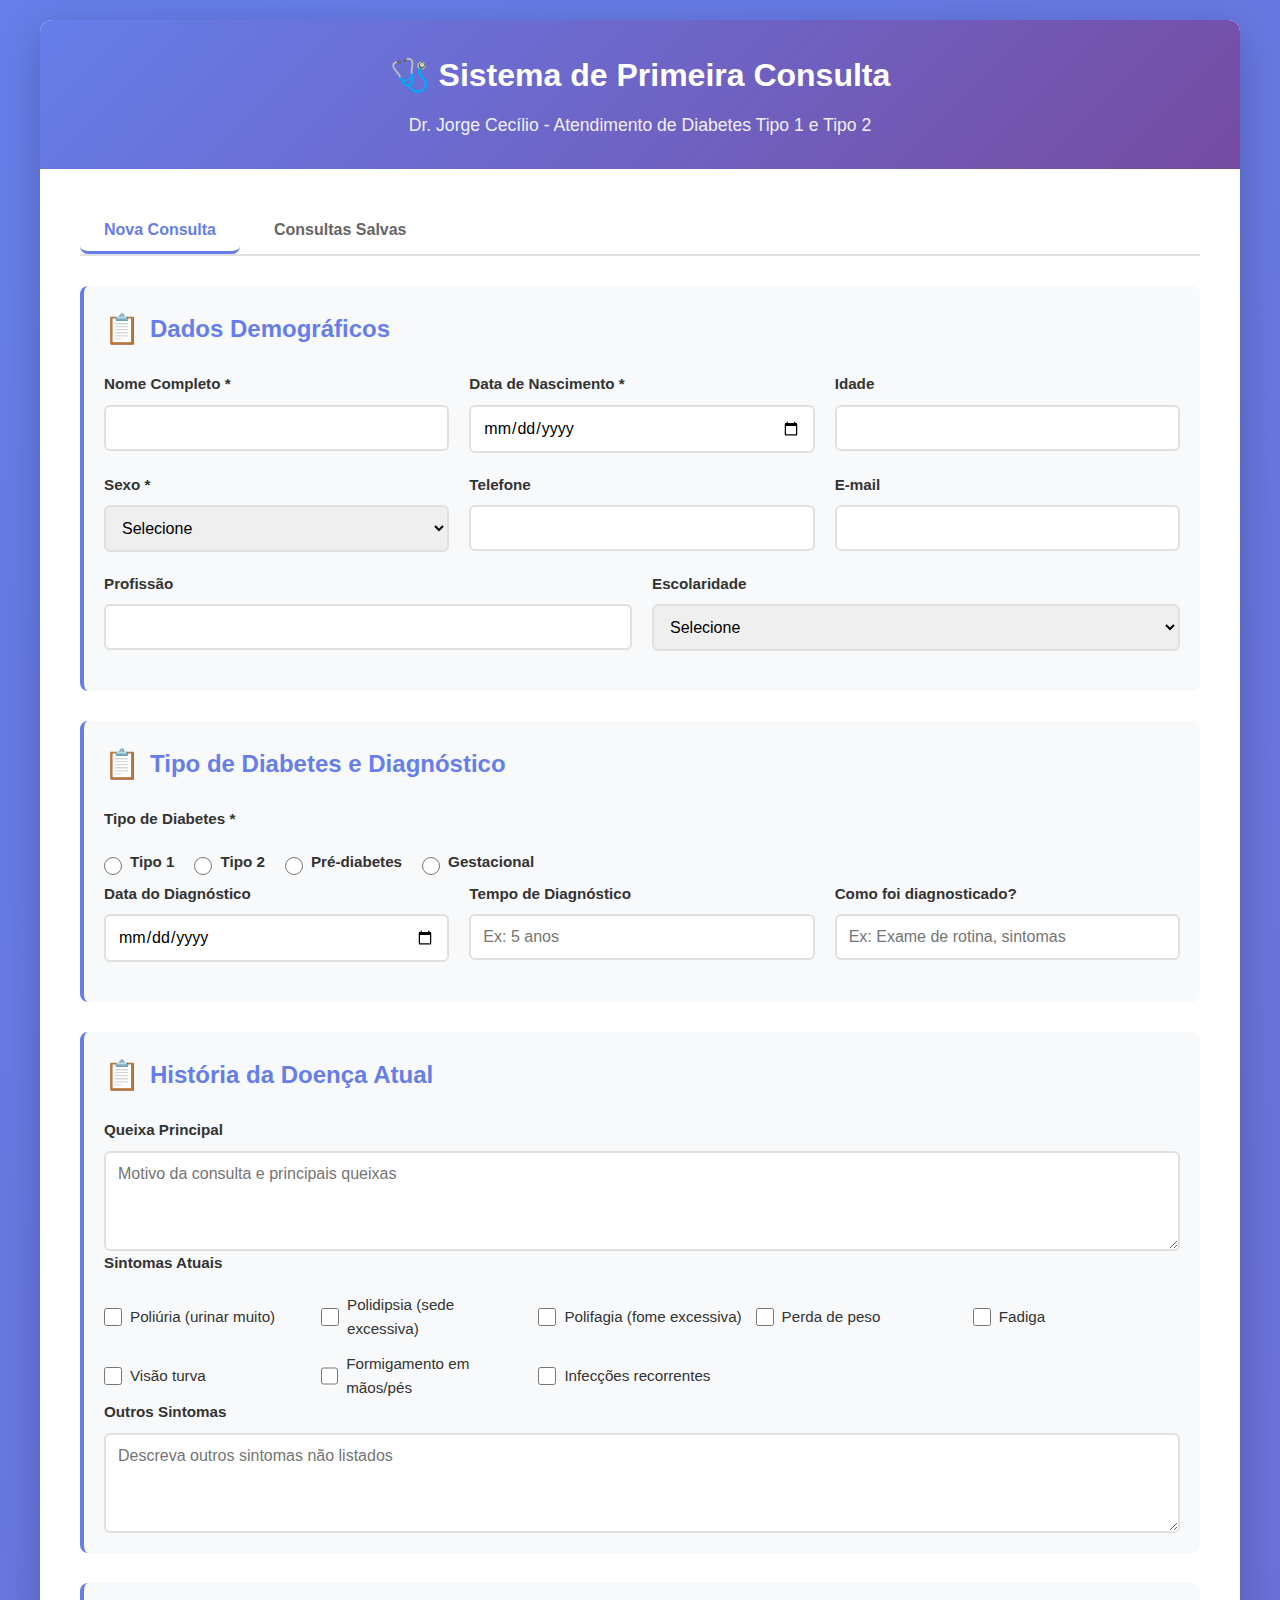
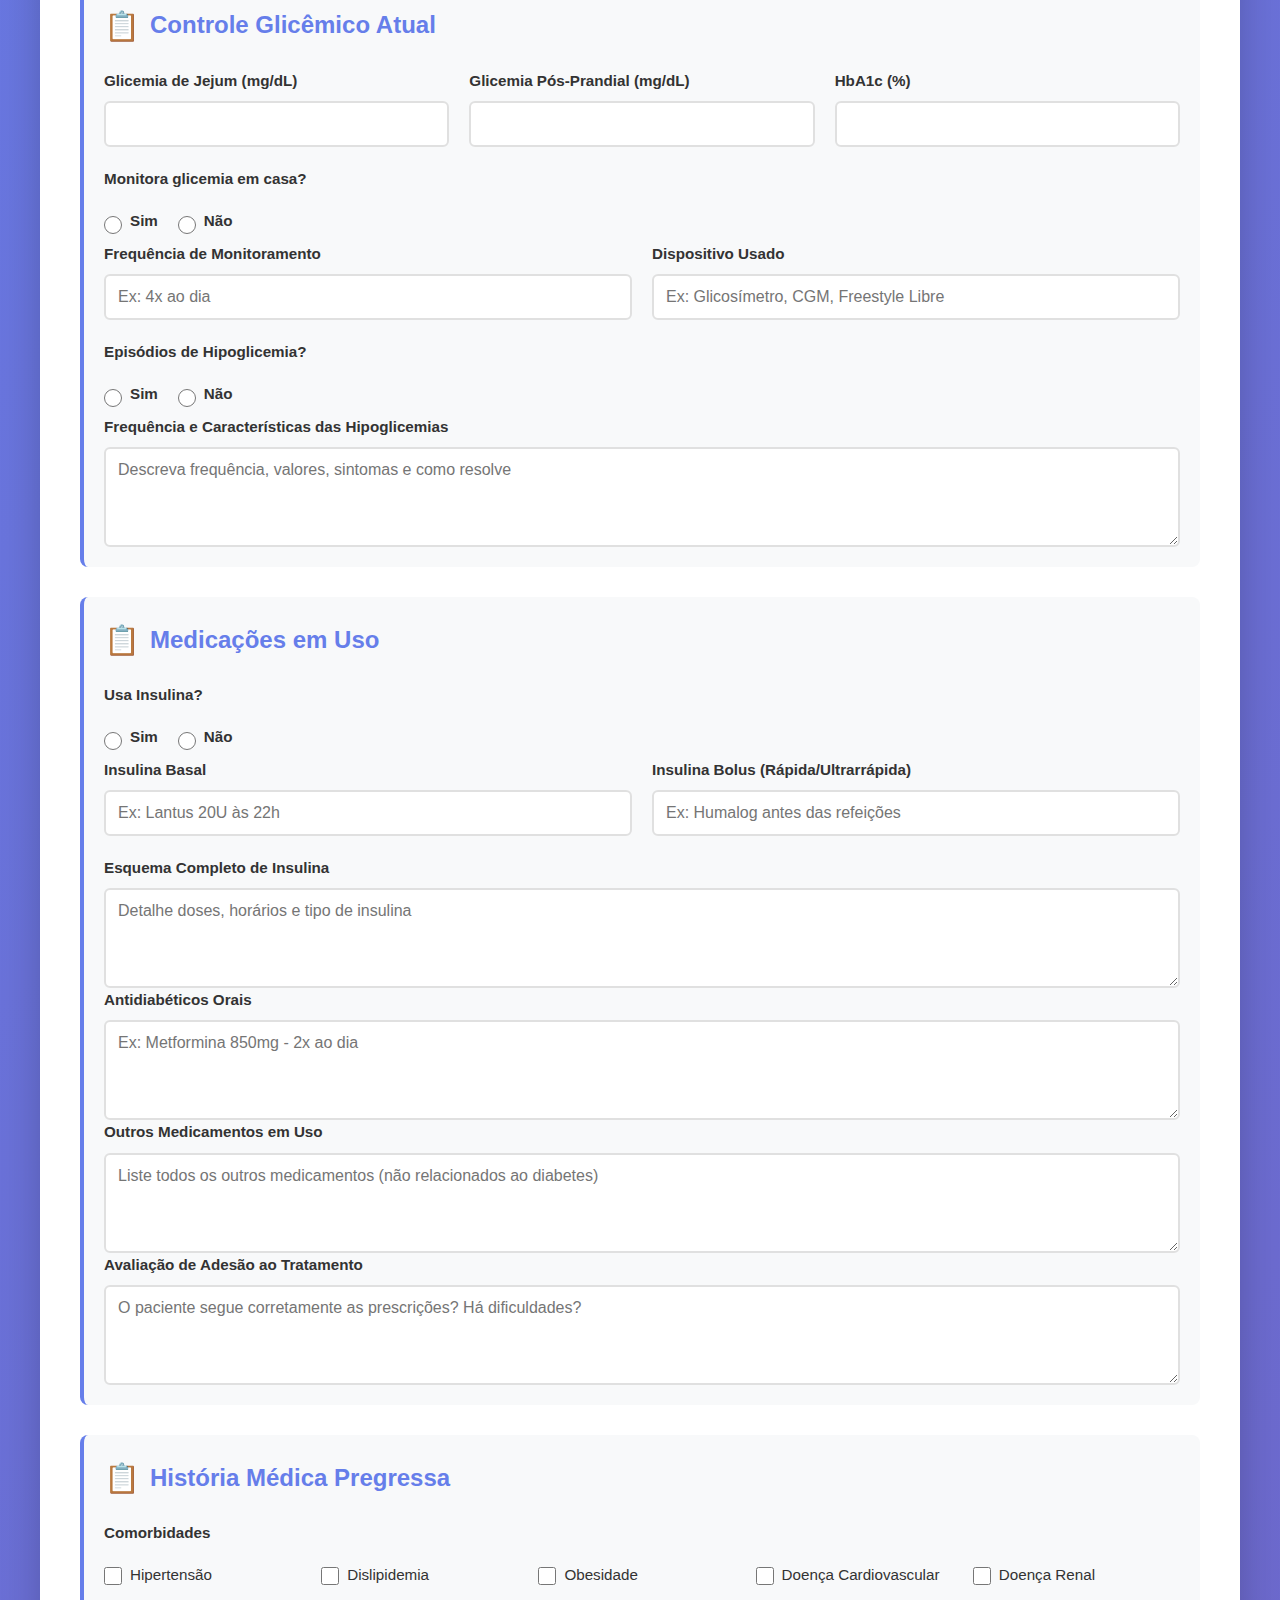
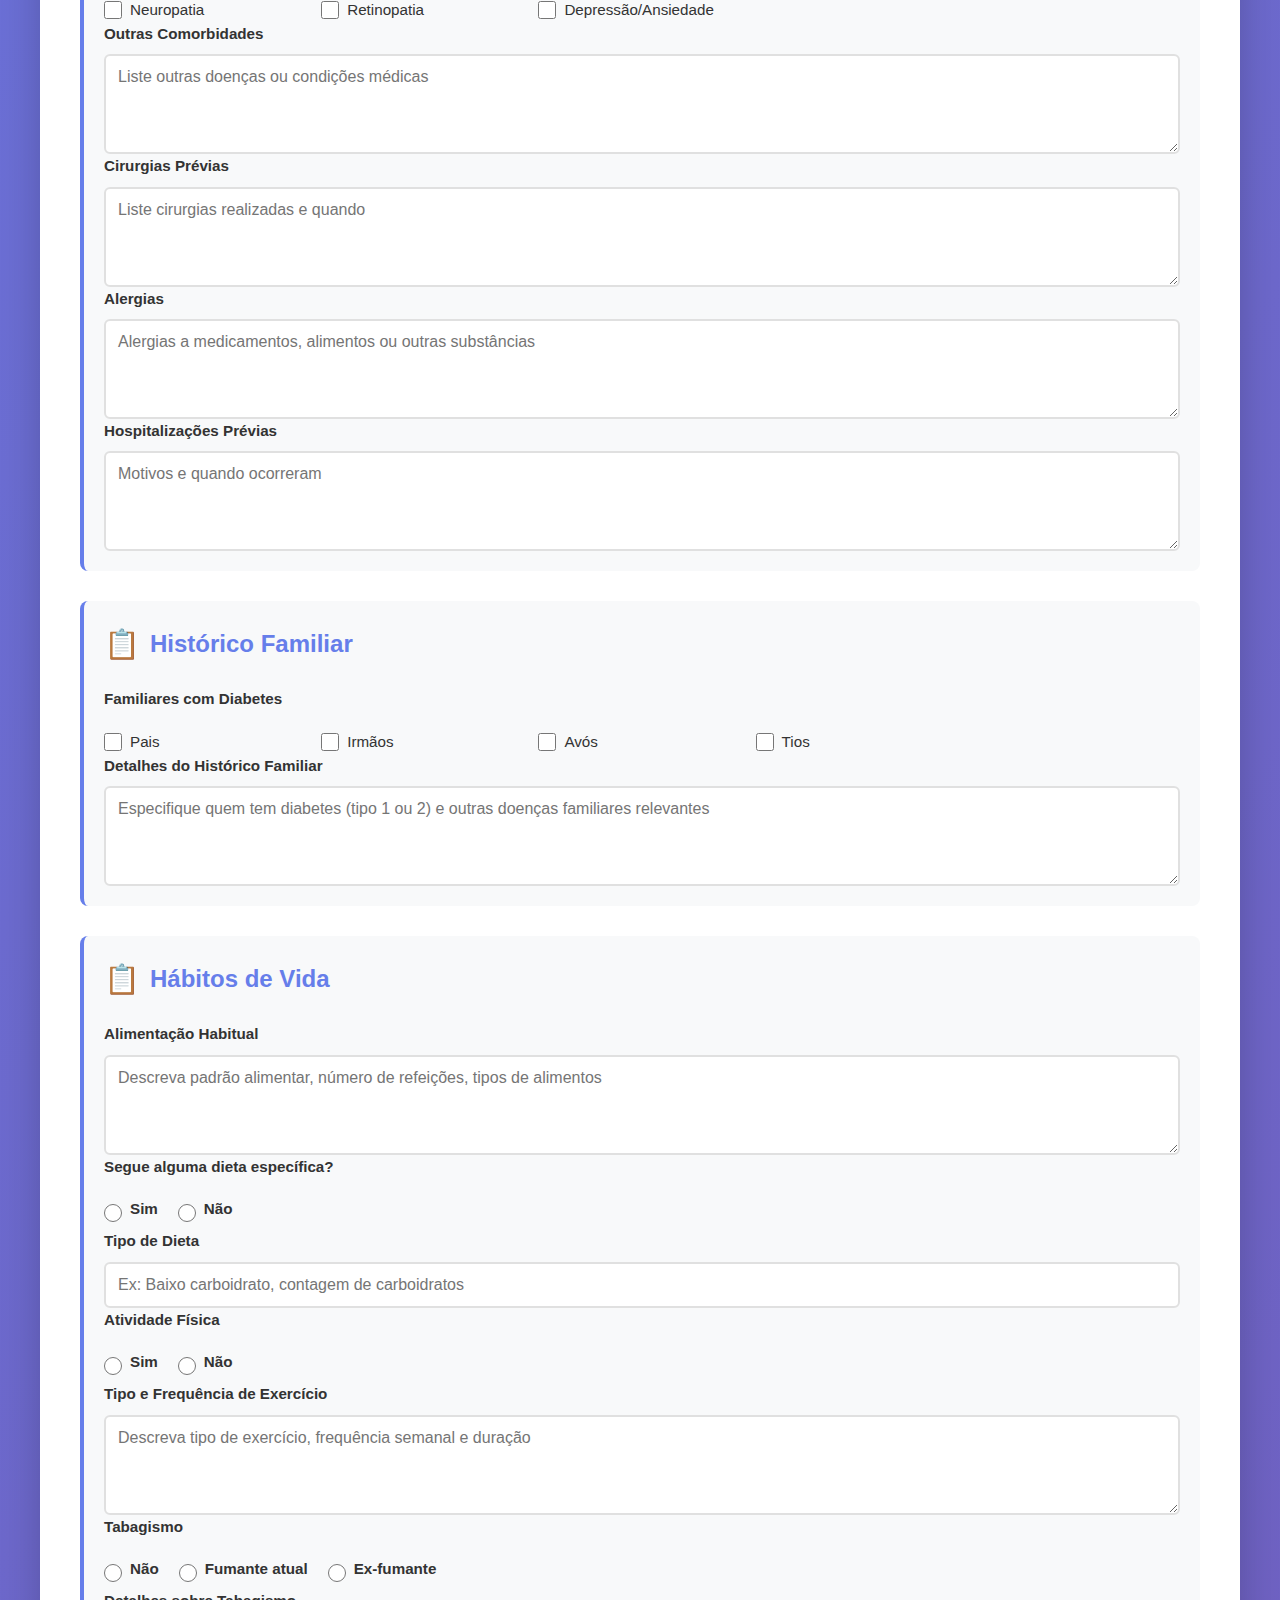
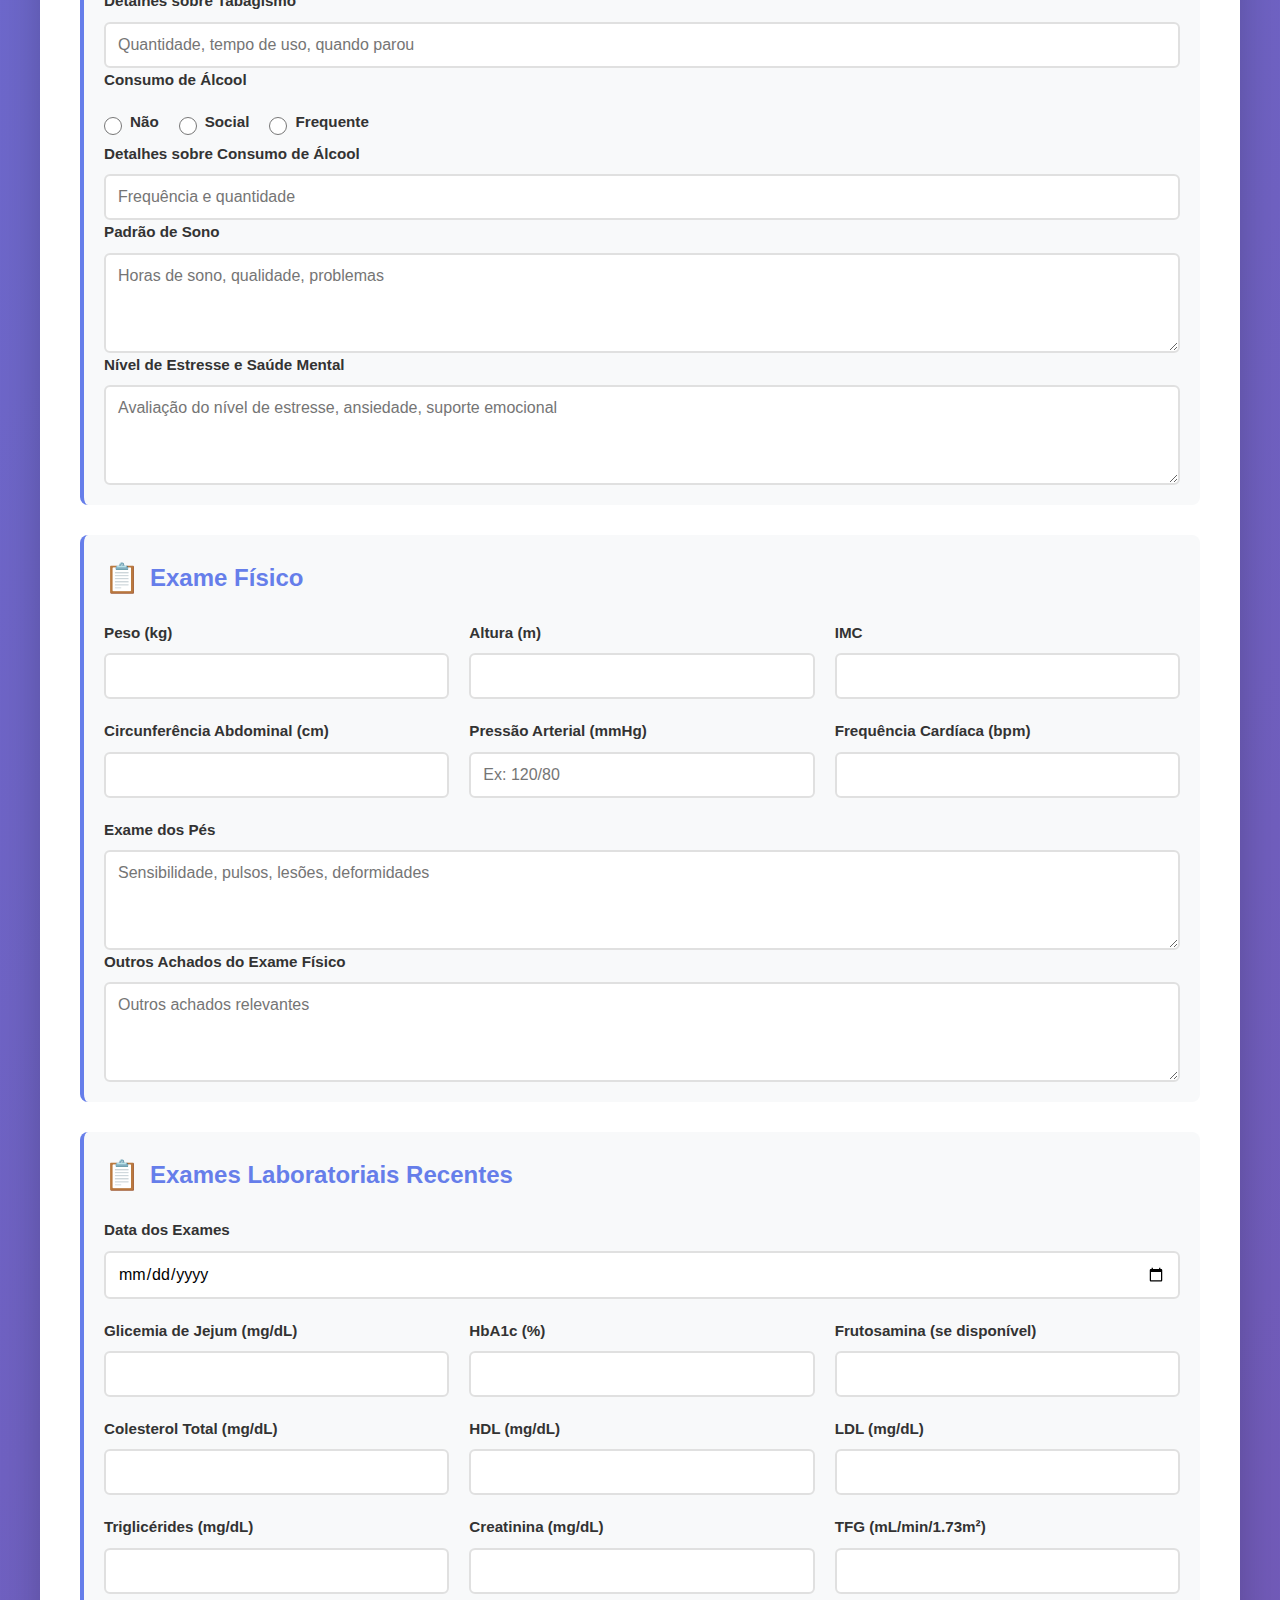
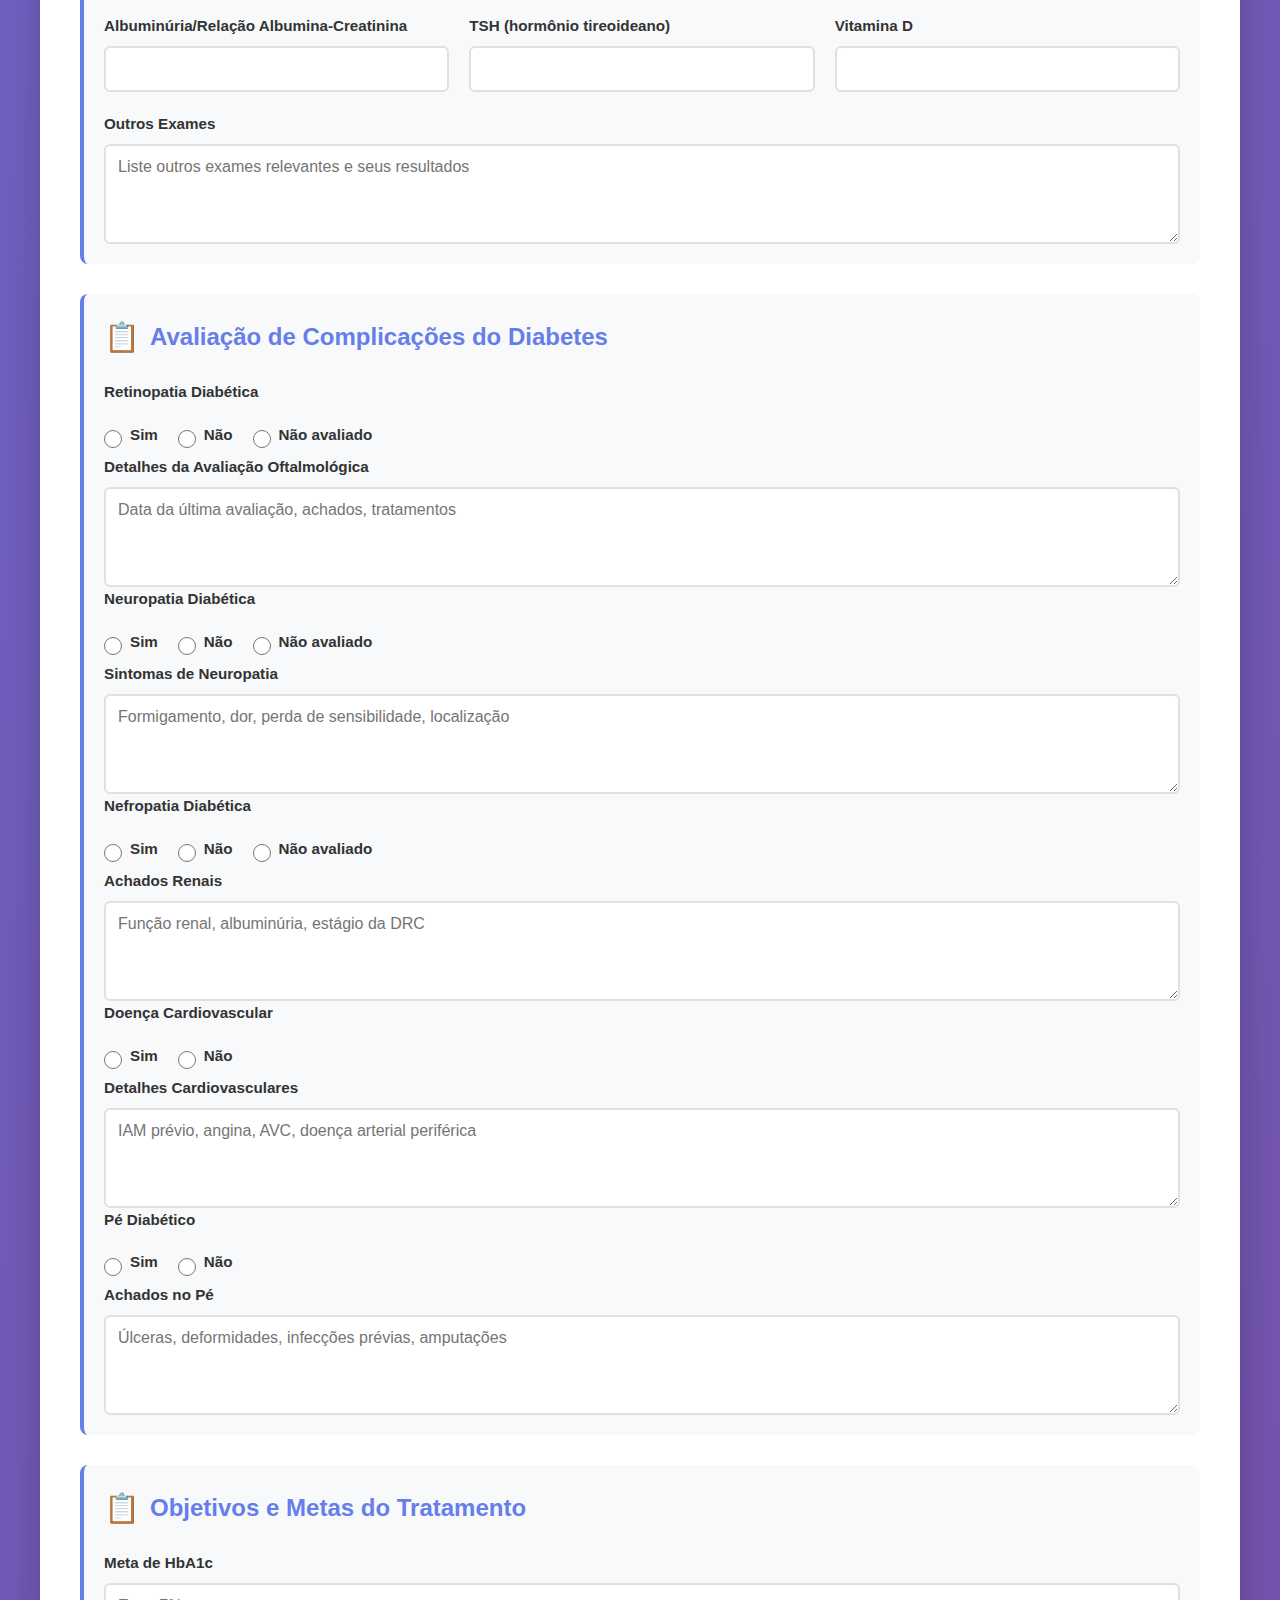
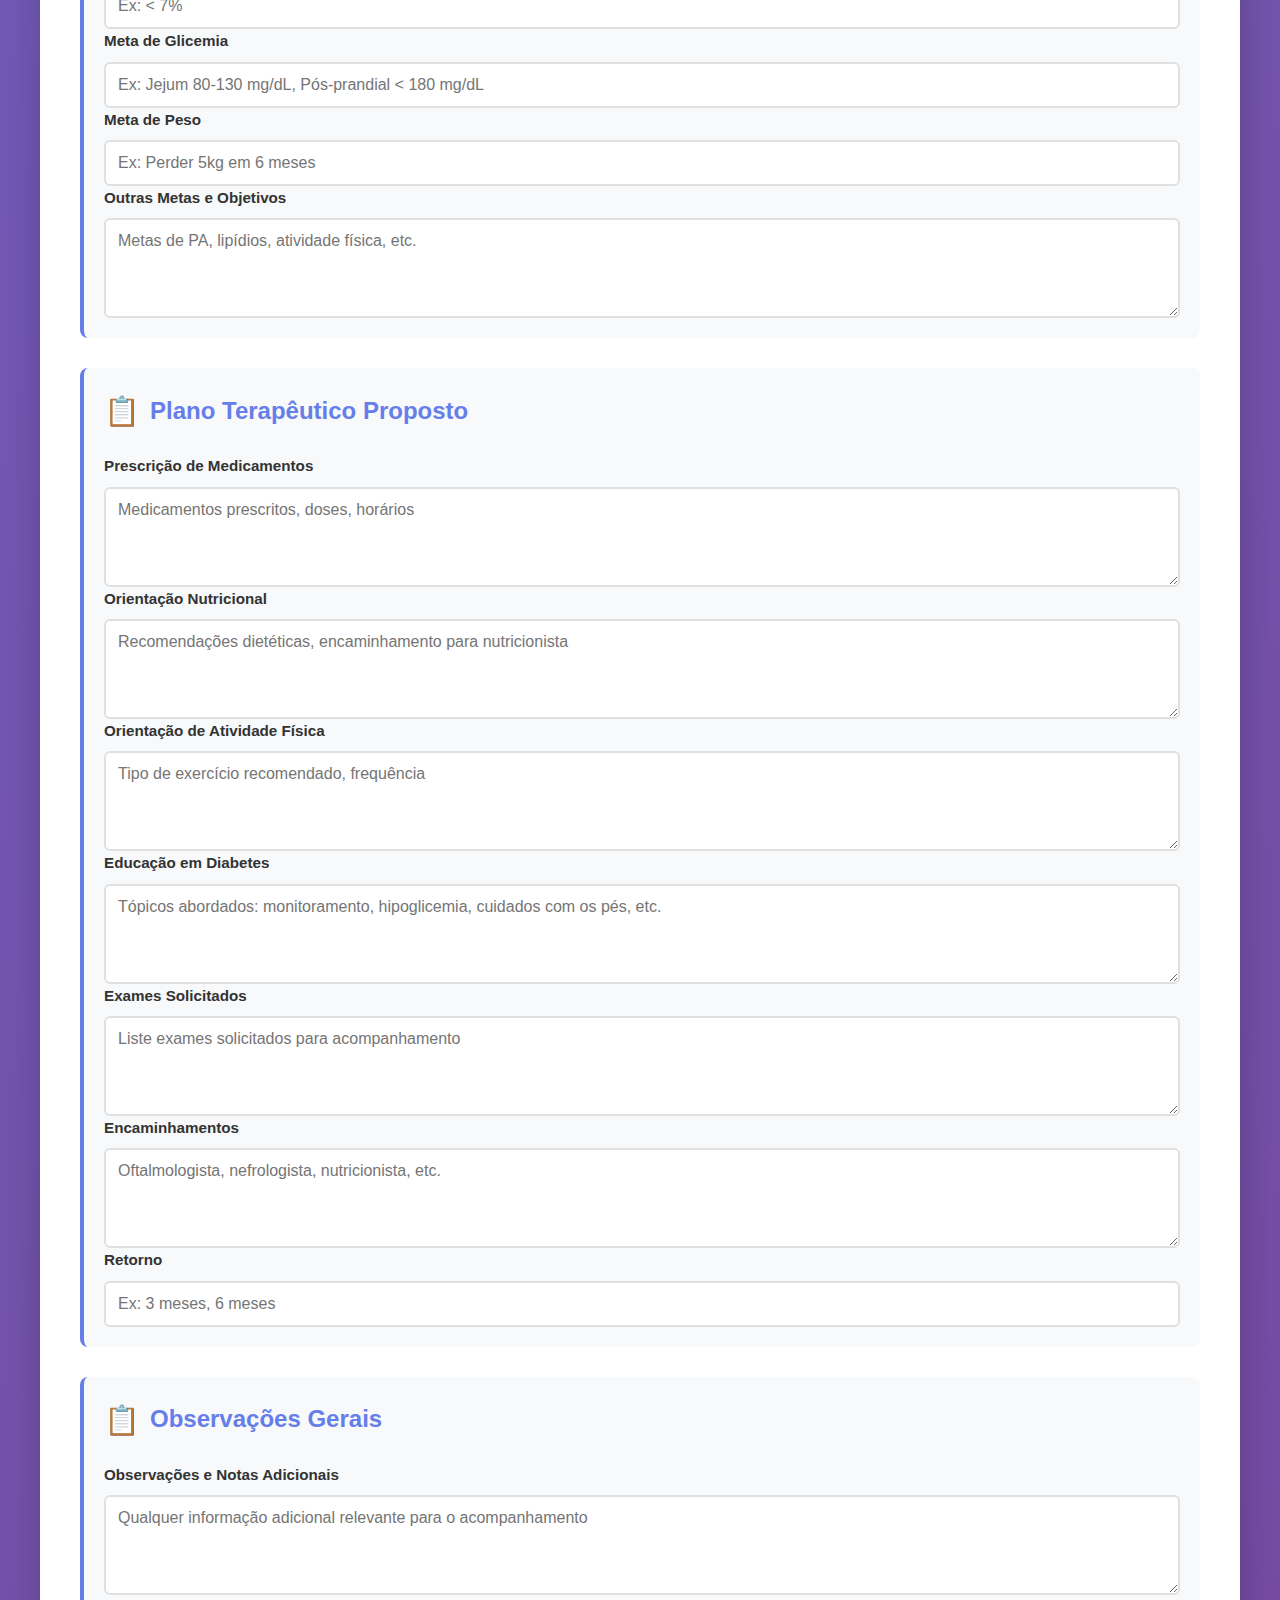
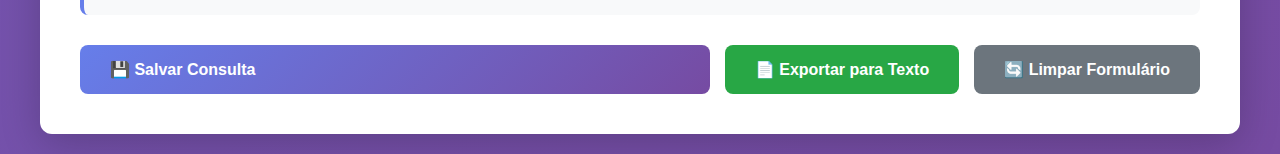
<file: consulta-inicial.html>
<!DOCTYPE html>
<html lang="pt-BR">
<head>
    <meta charset="UTF-8">
    <meta name="viewport" content="width=device-width, initial-scale=1.0">
    <title>Primeira Consulta - Diabetes | Dr. Jorge Cecílio</title>
    <style>
        * {
            margin: 0;
            padding: 0;
            box-sizing: border-box;
        }

        body {
            font-family: 'Segoe UI', Tahoma, Geneva, Verdana, sans-serif;
            line-height: 1.6;
            background: linear-gradient(135deg, #667eea 0%, #764ba2 100%);
            padding: 20px;
            min-height: 100vh;
        }

        .container {
            max-width: 1200px;
            margin: 0 auto;
            background: white;
            border-radius: 12px;
            box-shadow: 0 10px 40px rgba(0,0,0,0.2);
            overflow: hidden;
        }

        .header {
            background: linear-gradient(135deg, #667eea 0%, #764ba2 100%);
            color: white;
            padding: 30px;
            text-align: center;
        }

        .header h1 {
            font-size: 2em;
            margin-bottom: 10px;
        }

        .header p {
            font-size: 1.1em;
            opacity: 0.9;
        }

        .form-container {
            padding: 40px;
        }

        .section {
            background: #f8f9fa;
            border-left: 4px solid #667eea;
            padding: 20px;
            margin-bottom: 30px;
            border-radius: 8px;
        }

        .section-title {
            color: #667eea;
            font-size: 1.5em;
            margin-bottom: 20px;
            display: flex;
            align-items: center;
            gap: 10px;
        }

        .section-title::before {
            content: "📋";
            font-size: 1.2em;
        }

        .form-row {
            display: grid;
            grid-template-columns: repeat(auto-fit, minmax(250px, 1fr));
            gap: 20px;
            margin-bottom: 20px;
        }

        .form-group {
            display: flex;
            flex-direction: column;
        }

        label {
            font-weight: 600;
            margin-bottom: 8px;
            color: #333;
            font-size: 0.95em;
        }

        input[type="text"],
        input[type="number"],
        input[type="date"],
        input[type="tel"],
        input[type="email"],
        select,
        textarea {
            padding: 12px;
            border: 2px solid #e0e0e0;
            border-radius: 6px;
            font-size: 1em;
            transition: all 0.3s;
            font-family: inherit;
        }

        input:focus,
        select:focus,
        textarea:focus {
            outline: none;
            border-color: #667eea;
            box-shadow: 0 0 0 3px rgba(102, 126, 234, 0.1);
        }

        textarea {
            min-height: 100px;
            resize: vertical;
        }

        .checkbox-group {
            display: grid;
            grid-template-columns: repeat(auto-fill, minmax(200px, 1fr));
            gap: 10px;
            margin-top: 10px;
        }

        .checkbox-item {
            display: flex;
            align-items: center;
            gap: 8px;
        }

        .checkbox-item input[type="checkbox"] {
            width: 18px;
            height: 18px;
            cursor: pointer;
        }

        .checkbox-item label {
            margin: 0;
            font-weight: normal;
            cursor: pointer;
        }

        .button-group {
            display: flex;
            gap: 15px;
            margin-top: 30px;
            flex-wrap: wrap;
        }

        button {
            padding: 15px 30px;
            border: none;
            border-radius: 8px;
            font-size: 1em;
            font-weight: 600;
            cursor: pointer;
            transition: all 0.3s;
            display: flex;
            align-items: center;
            gap: 8px;
        }

        .btn-primary {
            background: linear-gradient(135deg, #667eea 0%, #764ba2 100%);
            color: white;
            flex: 1;
        }

        .btn-primary:hover {
            transform: translateY(-2px);
            box-shadow: 0 5px 20px rgba(102, 126, 234, 0.4);
        }

        .btn-secondary {
            background: #6c757d;
            color: white;
        }

        .btn-secondary:hover {
            background: #5a6268;
        }

        .btn-export {
            background: #28a745;
            color: white;
        }

        .btn-export:hover {
            background: #218838;
        }

        .message {
            padding: 15px;
            border-radius: 8px;
            margin-bottom: 20px;
            display: none;
            animation: slideIn 0.3s ease;
        }

        @keyframes slideIn {
            from {
                opacity: 0;
                transform: translateY(-10px);
            }
            to {
                opacity: 1;
                transform: translateY(0);
            }
        }

        .success {
            background: #d4edda;
            color: #155724;
            border: 1px solid #c3e6cb;
        }

        .info {
            background: #d1ecf1;
            color: #0c5460;
            border: 1px solid #bee5eb;
        }

        .radio-group {
            display: flex;
            gap: 20px;
            margin-top: 10px;
        }

        .radio-item {
            display: flex;
            align-items: center;
            gap: 8px;
        }

        .radio-item input[type="radio"] {
            width: 18px;
            height: 18px;
            cursor: pointer;
        }

        .conditional-section {
            display: none;
            margin-top: 15px;
            padding: 15px;
            background: white;
            border-radius: 6px;
        }

        .patients-list {
            margin-top: 30px;
        }

        .patient-card {
            background: white;
            padding: 20px;
            margin-bottom: 15px;
            border-radius: 8px;
            border: 2px solid #e0e0e0;
            cursor: pointer;
            transition: all 0.3s;
        }

        .patient-card:hover {
            border-color: #667eea;
            box-shadow: 0 3px 10px rgba(102, 126, 234, 0.2);
        }

        .patient-card.selected {
            border-color: #667eea;
            background: #f0f4ff;
        }

        .patient-card h3 {
            color: #667eea;
            margin-bottom: 10px;
        }

        .patient-info {
            display: grid;
            grid-template-columns: repeat(auto-fit, minmax(200px, 1fr));
            gap: 10px;
            font-size: 0.9em;
        }

        @media (max-width: 768px) {
            .form-container {
                padding: 20px;
            }

            .header h1 {
                font-size: 1.5em;
            }

            .form-row {
                grid-template-columns: 1fr;
            }

            .button-group {
                flex-direction: column;
            }

            button {
                width: 100%;
                justify-content: center;
            }
        }

        .export-preview {
            background: #f8f9fa;
            padding: 20px;
            border-radius: 8px;
            margin-top: 20px;
            display: none;
        }

        .export-preview pre {
            white-space: pre-wrap;
            word-wrap: break-word;
            font-family: 'Courier New', monospace;
            font-size: 0.9em;
            line-height: 1.6;
        }

        .tabs {
            display: flex;
            gap: 10px;
            margin-bottom: 30px;
            border-bottom: 2px solid #e0e0e0;
        }

        .tab {
            padding: 12px 24px;
            background: none;
            border: none;
            border-bottom: 3px solid transparent;
            cursor: pointer;
            font-weight: 600;
            color: #666;
            transition: all 0.3s;
        }

        .tab.active {
            color: #667eea;
            border-bottom-color: #667eea;
        }

        .tab-content {
            display: none;
        }

        .tab-content.active {
            display: block;
        }
    </style>
</head>
<body>
    <div class="container">
        <div class="header">
            <h1>🩺 Sistema de Primeira Consulta</h1>
            <p>Dr. Jorge Cecílio - Atendimento de Diabetes Tipo 1 e Tipo 2</p>
        </div>

        <div class="form-container">
            <div id="message" class="message"></div>

            <div class="tabs">
                <button class="tab active" onclick="switchTab('nova-consulta')">Nova Consulta</button>
                <button class="tab" onclick="switchTab('consultas-salvas')">Consultas Salvas</button>
            </div>

            <div id="nova-consulta" class="tab-content active">
                <form id="consultaForm">
                    <!-- DADOS DEMOGRÁFICOS -->
                    <div class="section">
                        <h2 class="section-title">Dados Demográficos</h2>
                        <div class="form-row">
                            <div class="form-group">
                                <label for="nomeCompleto">Nome Completo *</label>
                                <input type="text" id="nomeCompleto" required>
                            </div>
                            <div class="form-group">
                                <label for="dataNascimento">Data de Nascimento *</label>
                                <input type="date" id="dataNascimento" required>
                            </div>
                            <div class="form-group">
                                <label for="idade">Idade</label>
                                <input type="number" id="idade" readonly>
                            </div>
                        </div>
                        <div class="form-row">
                            <div class="form-group">
                                <label for="sexo">Sexo *</label>
                                <select id="sexo" required>
                                    <option value="">Selecione</option>
                                    <option value="Masculino">Masculino</option>
                                    <option value="Feminino">Feminino</option>
                                </select>
                            </div>
                            <div class="form-group">
                                <label for="telefone">Telefone</label>
                                <input type="tel" id="telefone">
                            </div>
                            <div class="form-group">
                                <label for="email">E-mail</label>
                                <input type="email" id="email">
                            </div>
                        </div>
                        <div class="form-row">
                            <div class="form-group">
                                <label for="profissao">Profissão</label>
                                <input type="text" id="profissao">
                            </div>
                            <div class="form-group">
                                <label for="escolaridade">Escolaridade</label>
                                <select id="escolaridade">
                                    <option value="">Selecione</option>
                                    <option value="Fundamental Incompleto">Fundamental Incompleto</option>
                                    <option value="Fundamental Completo">Fundamental Completo</option>
                                    <option value="Médio Incompleto">Médio Incompleto</option>
                                    <option value="Médio Completo">Médio Completo</option>
                                    <option value="Superior Incompleto">Superior Incompleto</option>
                                    <option value="Superior Completo">Superior Completo</option>
                                    <option value="Pós-graduação">Pós-graduação</option>
                                </select>
                            </div>
                        </div>
                    </div>

                    <!-- TIPO DE DIABETES E DIAGNÓSTICO -->
                    <div class="section">
                        <h2 class="section-title">Tipo de Diabetes e Diagnóstico</h2>
                        <div class="form-group">
                            <label>Tipo de Diabetes *</label>
                            <div class="radio-group">
                                <div class="radio-item">
                                    <input type="radio" id="tipo1" name="tipoDiabetes" value="Tipo 1" required>
                                    <label for="tipo1">Tipo 1</label>
                                </div>
                                <div class="radio-item">
                                    <input type="radio" id="tipo2" name="tipoDiabetes" value="Tipo 2">
                                    <label for="tipo2">Tipo 2</label>
                                </div>
                                <div class="radio-item">
                                    <input type="radio" id="preDiabetes" name="tipoDiabetes" value="Pré-diabetes">
                                    <label for="preDiabetes">Pré-diabetes</label>
                                </div>
                                <div class="radio-item">
                                    <input type="radio" id="gestacional" name="tipoDiabetes" value="Gestacional">
                                    <label for="gestacional">Gestacional</label>
                                </div>
                            </div>
                        </div>
                        <div class="form-row">
                            <div class="form-group">
                                <label for="dataDiagnostico">Data do Diagnóstico</label>
                                <input type="date" id="dataDiagnostico">
                            </div>
                            <div class="form-group">
                                <label for="tempoDiagnostico">Tempo de Diagnóstico</label>
                                <input type="text" id="tempoDiagnostico" placeholder="Ex: 5 anos">
                            </div>
                            <div class="form-group">
                                <label for="comoDiagnosticado">Como foi diagnosticado?</label>
                                <input type="text" id="comoDiagnosticado" placeholder="Ex: Exame de rotina, sintomas">
                            </div>
                        </div>
                    </div>

                    <!-- HISTÓRIA DA DOENÇA ATUAL -->
                    <div class="section">
                        <h2 class="section-title">História da Doença Atual</h2>
                        <div class="form-group">
                            <label for="queixaPrincipal">Queixa Principal</label>
                            <textarea id="queixaPrincipal" placeholder="Motivo da consulta e principais queixas"></textarea>
                        </div>
                        <div class="form-group">
                            <label>Sintomas Atuais</label>
                            <div class="checkbox-group">
                                <div class="checkbox-item">
                                    <input type="checkbox" id="sintPoliuria" value="Poliúria">
                                    <label for="sintPoliuria">Poliúria (urinar muito)</label>
                                </div>
                                <div class="checkbox-item">
                                    <input type="checkbox" id="sintPolidipsia" value="Polidipsia">
                                    <label for="sintPolidipsia">Polidipsia (sede excessiva)</label>
                                </div>
                                <div class="checkbox-item">
                                    <input type="checkbox" id="sintPolifagia" value="Polifagia">
                                    <label for="sintPolifagia">Polifagia (fome excessiva)</label>
                                </div>
                                <div class="checkbox-item">
                                    <input type="checkbox" id="sintPerdaPeso" value="Perda de peso">
                                    <label for="sintPerdaPeso">Perda de peso</label>
                                </div>
                                <div class="checkbox-item">
                                    <input type="checkbox" id="sintFadiga" value="Fadiga">
                                    <label for="sintFadiga">Fadiga</label>
                                </div>
                                <div class="checkbox-item">
                                    <input type="checkbox" id="sintVisaoTurva" value="Visão turva">
                                    <label for="sintVisaoTurva">Visão turva</label>
                                </div>
                                <div class="checkbox-item">
                                    <input type="checkbox" id="sintFormigamento" value="Formigamento">
                                    <label for="sintFormigamento">Formigamento em mãos/pés</label>
                                </div>
                                <div class="checkbox-item">
                                    <input type="checkbox" id="sintInfeccoes" value="Infecções recorrentes">
                                    <label for="sintInfeccoes">Infecções recorrentes</label>
                                </div>
                            </div>
                        </div>
                        <div class="form-group">
                            <label for="outrosSintomas">Outros Sintomas</label>
                            <textarea id="outrosSintomas" placeholder="Descreva outros sintomas não listados"></textarea>
                        </div>
                    </div>

                    <!-- CONTROLE GLICÊMICO ATUAL -->
                    <div class="section">
                        <h2 class="section-title">Controle Glicêmico Atual</h2>
                        <div class="form-row">
                            <div class="form-group">
                                <label for="glicemiaJejum">Glicemia de Jejum (mg/dL)</label>
                                <input type="number" id="glicemiaJejum" step="0.1">
                            </div>
                            <div class="form-group">
                                <label for="glicemiaPosP">Glicemia Pós-Prandial (mg/dL)</label>
                                <input type="number" id="glicemiaPosP" step="0.1">
                            </div>
                            <div class="form-group">
                                <label for="hba1c">HbA1c (%)</label>
                                <input type="number" id="hba1c" step="0.1">
                            </div>
                        </div>
                        <div class="form-group">
                            <label>Monitora glicemia em casa?</label>
                            <div class="radio-group">
                                <div class="radio-item">
                                    <input type="radio" id="monitoraSim" name="monitoraGlicemia" value="Sim">
                                    <label for="monitoraSim">Sim</label>
                                </div>
                                <div class="radio-item">
                                    <input type="radio" id="monitoraNao" name="monitoraGlicemia" value="Não">
                                    <label for="monitoraNao">Não</label>
                                </div>
                            </div>
                        </div>
                        <div class="form-row">
                            <div class="form-group">
                                <label for="frequenciaMonitor">Frequência de Monitoramento</label>
                                <input type="text" id="frequenciaMonitor" placeholder="Ex: 4x ao dia">
                            </div>
                            <div class="form-group">
                                <label for="dispositivoMonitor">Dispositivo Usado</label>
                                <input type="text" id="dispositivoMonitor" placeholder="Ex: Glicosímetro, CGM, Freestyle Libre">
                            </div>
                        </div>
                        <div class="form-group">
                            <label>Episódios de Hipoglicemia?</label>
                            <div class="radio-group">
                                <div class="radio-item">
                                    <input type="radio" id="hipoSim" name="hipoglicemia" value="Sim">
                                    <label for="hipoSim">Sim</label>
                                </div>
                                <div class="radio-item">
                                    <input type="radio" id="hipoNao" name="hipoglicemia" value="Não">
                                    <label for="hipoNao">Não</label>
                                </div>
                            </div>
                        </div>
                        <div class="form-group">
                            <label for="frequenciaHipo">Frequência e Características das Hipoglicemias</label>
                            <textarea id="frequenciaHipo" placeholder="Descreva frequência, valores, sintomas e como resolve"></textarea>
                        </div>
                    </div>

                    <!-- MEDICAÇÕES EM USO -->
                    <div class="section">
                        <h2 class="section-title">Medicações em Uso</h2>
                        <div class="form-group">
                            <label>Usa Insulina?</label>
                            <div class="radio-group">
                                <div class="radio-item">
                                    <input type="radio" id="insulinaSim" name="usaInsulina" value="Sim">
                                    <label for="insulinaSim">Sim</label>
                                </div>
                                <div class="radio-item">
                                    <input type="radio" id="insulinaNao" name="usaInsulina" value="Não">
                                    <label for="insulinaNao">Não</label>
                                </div>
                            </div>
                        </div>
                        <div class="form-row">
                            <div class="form-group">
                                <label for="insulinaBasal">Insulina Basal</label>
                                <input type="text" id="insulinaBasal" placeholder="Ex: Lantus 20U às 22h">
                            </div>
                            <div class="form-group">
                                <label for="insulinaBolus">Insulina Bolus (Rápida/Ultrarrápida)</label>
                                <input type="text" id="insulinaBolus" placeholder="Ex: Humalog antes das refeições">
                            </div>
                        </div>
                        <div class="form-group">
                            <label for="esquemaInsulina">Esquema Completo de Insulina</label>
                            <textarea id="esquemaInsulina" placeholder="Detalhe doses, horários e tipo de insulina"></textarea>
                        </div>
                        <div class="form-group">
                            <label for="antidiabeticosOrais">Antidiabéticos Orais</label>
                            <textarea id="antidiabeticosOrais" placeholder="Ex: Metformina 850mg - 2x ao dia"></textarea>
                        </div>
                        <div class="form-group">
                            <label for="outrosMedicamentos">Outros Medicamentos em Uso</label>
                            <textarea id="outrosMedicamentos" placeholder="Liste todos os outros medicamentos (não relacionados ao diabetes)"></textarea>
                        </div>
                        <div class="form-group">
                            <label for="adesaoTratamento">Avaliação de Adesão ao Tratamento</label>
                            <textarea id="adesaoTratamento" placeholder="O paciente segue corretamente as prescrições? Há dificuldades?"></textarea>
                        </div>
                    </div>

                    <!-- HISTÓRIA MÉDICA PREGRESSA -->
                    <div class="section">
                        <h2 class="section-title">História Médica Pregressa</h2>
                        <div class="form-group">
                            <label>Comorbidades</label>
                            <div class="checkbox-group">
                                <div class="checkbox-item">
                                    <input type="checkbox" id="comHipertensao" value="Hipertensão">
                                    <label for="comHipertensao">Hipertensão</label>
                                </div>
                                <div class="checkbox-item">
                                    <input type="checkbox" id="comDislipidemia" value="Dislipidemia">
                                    <label for="comDislipidemia">Dislipidemia</label>
                                </div>
                                <div class="checkbox-item">
                                    <input type="checkbox" id="comObesidade" value="Obesidade">
                                    <label for="comObesidade">Obesidade</label>
                                </div>
                                <div class="checkbox-item">
                                    <input type="checkbox" id="comDoencaCard" value="Doença Cardiovascular">
                                    <label for="comDoencaCard">Doença Cardiovascular</label>
                                </div>
                                <div class="checkbox-item">
                                    <input type="checkbox" id="comDoencaRenal" value="Doença Renal">
                                    <label for="comDoencaRenal">Doença Renal</label>
                                </div>
                                <div class="checkbox-item">
                                    <input type="checkbox" id="comNeuropatia" value="Neuropatia">
                                    <label for="comNeuropatia">Neuropatia</label>
                                </div>
                                <div class="checkbox-item">
                                    <input type="checkbox" id="comRetinopatia" value="Retinopatia">
                                    <label for="comRetinopatia">Retinopatia</label>
                                </div>
                                <div class="checkbox-item">
                                    <input type="checkbox" id="comDepressao" value="Depressão">
                                    <label for="comDepressao">Depressão/Ansiedade</label>
                                </div>
                            </div>
                        </div>
                        <div class="form-group">
                            <label for="outrasComorbidades">Outras Comorbidades</label>
                            <textarea id="outrasComorbidades" placeholder="Liste outras doenças ou condições médicas"></textarea>
                        </div>
                        <div class="form-group">
                            <label for="cirurgiasPrevia">Cirurgias Prévias</label>
                            <textarea id="cirurgiasPrevia" placeholder="Liste cirurgias realizadas e quando"></textarea>
                        </div>
                        <div class="form-group">
                            <label for="alergias">Alergias</label>
                            <textarea id="alergias" placeholder="Alergias a medicamentos, alimentos ou outras substâncias"></textarea>
                        </div>
                        <div class="form-group">
                            <label for="hospitalizacoes">Hospitalizações Prévias</label>
                            <textarea id="hospitalizacoes" placeholder="Motivos e quando ocorreram"></textarea>
                        </div>
                    </div>

                    <!-- HISTÓRICO FAMILIAR -->
                    <div class="section">
                        <h2 class="section-title">Histórico Familiar</h2>
                        <div class="form-group">
                            <label>Familiares com Diabetes</label>
                            <div class="checkbox-group">
                                <div class="checkbox-item">
                                    <input type="checkbox" id="famPais" value="Pais">
                                    <label for="famPais">Pais</label>
                                </div>
                                <div class="checkbox-item">
                                    <input type="checkbox" id="famIrmaos" value="Irmãos">
                                    <label for="famIrmaos">Irmãos</label>
                                </div>
                                <div class="checkbox-item">
                                    <input type="checkbox" id="famAvos" value="Avós">
                                    <label for="famAvos">Avós</label>
                                </div>
                                <div class="checkbox-item">
                                    <input type="checkbox" id="famTios" value="Tios">
                                    <label for="famTios">Tios</label>
                                </div>
                            </div>
                        </div>
                        <div class="form-group">
                            <label for="detalhesFamiliares">Detalhes do Histórico Familiar</label>
                            <textarea id="detalhesFamiliares" placeholder="Especifique quem tem diabetes (tipo 1 ou 2) e outras doenças familiares relevantes"></textarea>
                        </div>
                    </div>

                    <!-- HÁBITOS DE VIDA -->
                    <div class="section">
                        <h2 class="section-title">Hábitos de Vida</h2>
                        <div class="form-group">
                            <label for="alimentacao">Alimentação Habitual</label>
                            <textarea id="alimentacao" placeholder="Descreva padrão alimentar, número de refeições, tipos de alimentos"></textarea>
                        </div>
                        <div class="form-group">
                            <label>Segue alguma dieta específica?</label>
                            <div class="radio-group">
                                <div class="radio-item">
                                    <input type="radio" id="dietaSim" name="segueDieta" value="Sim">
                                    <label for="dietaSim">Sim</label>
                                </div>
                                <div class="radio-item">
                                    <input type="radio" id="dietaNao" name="segueDieta" value="Não">
                                    <label for="dietaNao">Não</label>
                                </div>
                            </div>
                        </div>
                        <div class="form-group">
                            <label for="tipoDieta">Tipo de Dieta</label>
                            <input type="text" id="tipoDieta" placeholder="Ex: Baixo carboidrato, contagem de carboidratos">
                        </div>
                        <div class="form-group">
                            <label>Atividade Física</label>
                            <div class="radio-group">
                                <div class="radio-item">
                                    <input type="radio" id="exercSim" name="praticaExerc" value="Sim">
                                    <label for="exercSim">Sim</label>
                                </div>
                                <div class="radio-item">
                                    <input type="radio" id="exercNao" name="praticaExerc" value="Não">
                                    <label for="exercNao">Não</label>
                                </div>
                            </div>
                        </div>
                        <div class="form-group">
                            <label for="tipoExercicio">Tipo e Frequência de Exercício</label>
                            <textarea id="tipoExercicio" placeholder="Descreva tipo de exercício, frequência semanal e duração"></textarea>
                        </div>
                        <div class="form-group">
                            <label>Tabagismo</label>
                            <div class="radio-group">
                                <div class="radio-item">
                                    <input type="radio" id="fumaNao" name="tabagismo" value="Não">
                                    <label for="fumaNao">Não</label>
                                </div>
                                <div class="radio-item">
                                    <input type="radio" id="fumaAtual" name="tabagismo" value="Fumante atual">
                                    <label for="fumaAtual">Fumante atual</label>
                                </div>
                                <div class="radio-item">
                                    <input type="radio" id="exFuma" name="tabagismo" value="Ex-fumante">
                                    <label for="exFuma">Ex-fumante</label>
                                </div>
                            </div>
                        </div>
                        <div class="form-group">
                            <label for="detalhesTabaco">Detalhes sobre Tabagismo</label>
                            <input type="text" id="detalhesTabaco" placeholder="Quantidade, tempo de uso, quando parou">
                        </div>
                        <div class="form-group">
                            <label>Consumo de Álcool</label>
                            <div class="radio-group">
                                <div class="radio-item">
                                    <input type="radio" id="alcoolNao" name="alcool" value="Não">
                                    <label for="alcoolNao">Não</label>
                                </div>
                                <div class="radio-item">
                                    <input type="radio" id="alcoolSocial" name="alcool" value="Social">
                                    <label for="alcoolSocial">Social</label>
                                </div>
                                <div class="radio-item">
                                    <input type="radio" id="alcoolFreq" name="alcool" value="Frequente">
                                    <label for="alcoolFreq">Frequente</label>
                                </div>
                            </div>
                        </div>
                        <div class="form-group">
                            <label for="detalhesAlcool">Detalhes sobre Consumo de Álcool</label>
                            <input type="text" id="detalhesAlcool" placeholder="Frequência e quantidade">
                        </div>
                        <div class="form-group">
                            <label for="sono">Padrão de Sono</label>
                            <textarea id="sono" placeholder="Horas de sono, qualidade, problemas"></textarea>
                        </div>
                        <div class="form-group">
                            <label for="estresse">Nível de Estresse e Saúde Mental</label>
                            <textarea id="estresse" placeholder="Avaliação do nível de estresse, ansiedade, suporte emocional"></textarea>
                        </div>
                    </div>

                    <!-- EXAME FÍSICO -->
                    <div class="section">
                        <h2 class="section-title">Exame Físico</h2>
                        <div class="form-row">
                            <div class="form-group">
                                <label for="peso">Peso (kg)</label>
                                <input type="number" id="peso" step="0.1">
                            </div>
                            <div class="form-group">
                                <label for="altura">Altura (m)</label>
                                <input type="number" id="altura" step="0.01">
                            </div>
                            <div class="form-group">
                                <label for="imc">IMC</label>
                                <input type="number" id="imc" step="0.1" readonly>
                            </div>
                        </div>
                        <div class="form-row">
                            <div class="form-group">
                                <label for="circunfAbdominal">Circunferência Abdominal (cm)</label>
                                <input type="number" id="circunfAbdominal" step="0.1">
                            </div>
                            <div class="form-group">
                                <label for="pa">Pressão Arterial (mmHg)</label>
                                <input type="text" id="pa" placeholder="Ex: 120/80">
                            </div>
                            <div class="form-group">
                                <label for="fc">Frequência Cardíaca (bpm)</label>
                                <input type="number" id="fc">
                            </div>
                        </div>
                        <div class="form-group">
                            <label for="examePes">Exame dos Pés</label>
                            <textarea id="examePes" placeholder="Sensibilidade, pulsos, lesões, deformidades"></textarea>
                        </div>
                        <div class="form-group">
                            <label for="outrosAchados">Outros Achados do Exame Físico</label>
                            <textarea id="outrosAchados" placeholder="Outros achados relevantes"></textarea>
                        </div>
                    </div>

                    <!-- EXAMES LABORATORIAIS -->
                    <div class="section">
                        <h2 class="section-title">Exames Laboratoriais Recentes</h2>
                        <div class="form-row">
                            <div class="form-group">
                                <label for="dataExames">Data dos Exames</label>
                                <input type="date" id="dataExames">
                            </div>
                        </div>
                        <div class="form-row">
                            <div class="form-group">
                                <label for="glicemiaJejumLab">Glicemia de Jejum (mg/dL)</label>
                                <input type="number" id="glicemiaJejumLab" step="0.1">
                            </div>
                            <div class="form-group">
                                <label for="hba1cLab">HbA1c (%)</label>
                                <input type="number" id="hba1cLab" step="0.1">
                            </div>
                            <div class="form-group">
                                <label for="frutosaminaLab">Frutosamina (se disponível)</label>
                                <input type="number" id="frutosaminaLab" step="0.1">
                            </div>
                        </div>
                        <div class="form-row">
                            <div class="form-group">
                                <label for="colesterolTotal">Colesterol Total (mg/dL)</label>
                                <input type="number" id="colesterolTotal" step="0.1">
                            </div>
                            <div class="form-group">
                                <label for="hdl">HDL (mg/dL)</label>
                                <input type="number" id="hdl" step="0.1">
                            </div>
                            <div class="form-group">
                                <label for="ldl">LDL (mg/dL)</label>
                                <input type="number" id="ldl" step="0.1">
                            </div>
                        </div>
                        <div class="form-row">
                            <div class="form-group">
                                <label for="triglicerides">Triglicérides (mg/dL)</label>
                                <input type="number" id="triglicerides" step="0.1">
                            </div>
                            <div class="form-group">
                                <label for="creatinina">Creatinina (mg/dL)</label>
                                <input type="number" id="creatinina" step="0.01">
                            </div>
                            <div class="form-group">
                                <label for="tgf">TFG (mL/min/1.73m²)</label>
                                <input type="number" id="tgf" step="0.1">
                            </div>
                        </div>
                        <div class="form-row">
                            <div class="form-group">
                                <label for="albuminuria">Albuminúria/Relação Albumina-Creatinina</label>
                                <input type="text" id="albuminuria">
                            </div>
                            <div class="form-group">
                                <label for="tsh">TSH (hormônio tireoideano)</label>
                                <input type="number" id="tsh" step="0.01">
                            </div>
                            <div class="form-group">
                                <label for="vitaminaD">Vitamina D</label>
                                <input type="number" id="vitaminaD" step="0.1">
                            </div>
                        </div>
                        <div class="form-group">
                            <label for="outrosExames">Outros Exames</label>
                            <textarea id="outrosExames" placeholder="Liste outros exames relevantes e seus resultados"></textarea>
                        </div>
                    </div>

                    <!-- AVALIAÇÃO DE COMPLICAÇÕES -->
                    <div class="section">
                        <h2 class="section-title">Avaliação de Complicações do Diabetes</h2>
                        <div class="form-group">
                            <label>Retinopatia Diabética</label>
                            <div class="radio-group">
                                <div class="radio-item">
                                    <input type="radio" id="retinoSim" name="retinopatia" value="Sim">
                                    <label for="retinoSim">Sim</label>
                                </div>
                                <div class="radio-item">
                                    <input type="radio" id="retinoNao" name="retinopatia" value="Não">
                                    <label for="retinoNao">Não</label>
                                </div>
                                <div class="radio-item">
                                    <input type="radio" id="retinoNaoAvaliado" name="retinopatia" value="Não avaliado">
                                    <label for="retinoNaoAvaliado">Não avaliado</label>
                                </div>
                            </div>
                        </div>
                        <div class="form-group">
                            <label for="detalheRetino">Detalhes da Avaliação Oftalmológica</label>
                            <textarea id="detalheRetino" placeholder="Data da última avaliação, achados, tratamentos"></textarea>
                        </div>
                        <div class="form-group">
                            <label>Neuropatia Diabética</label>
                            <div class="radio-group">
                                <div class="radio-item">
                                    <input type="radio" id="neuroSim" name="neuropatia" value="Sim">
                                    <label for="neuroSim">Sim</label>
                                </div>
                                <div class="radio-item">
                                    <input type="radio" id="neuroNao" name="neuropatia" value="Não">
                                    <label for="neuroNao">Não</label>
                                </div>
                                <div class="radio-item">
                                    <input type="radio" id="neuroNaoAvaliado" name="neuropatia" value="Não avaliado">
                                    <label for="neuroNaoAvaliado">Não avaliado</label>
                                </div>
                            </div>
                        </div>
                        <div class="form-group">
                            <label for="detalheNeuro">Sintomas de Neuropatia</label>
                            <textarea id="detalheNeuro" placeholder="Formigamento, dor, perda de sensibilidade, localização"></textarea>
                        </div>
                        <div class="form-group">
                            <label>Nefropatia Diabética</label>
                            <div class="radio-group">
                                <div class="radio-item">
                                    <input type="radio" id="nefroSim" name="nefropatia" value="Sim">
                                    <label for="nefroSim">Sim</label>
                                </div>
                                <div class="radio-item">
                                    <input type="radio" id="nefroNao" name="nefropatia" value="Não">
                                    <label for="nefroNao">Não</label>
                                </div>
                                <div class="radio-item">
                                    <input type="radio" id="nefroNaoAvaliado" name="nefropatia" value="Não avaliado">
                                    <label for="nefroNaoAvaliado">Não avaliado</label>
                                </div>
                            </div>
                        </div>
                        <div class="form-group">
                            <label for="detalheNefro">Achados Renais</label>
                            <textarea id="detalheNefro" placeholder="Função renal, albuminúria, estágio da DRC"></textarea>
                        </div>
                        <div class="form-group">
                            <label>Doença Cardiovascular</label>
                            <div class="radio-group">
                                <div class="radio-item">
                                    <input type="radio" id="cardioSim" name="doencaCard" value="Sim">
                                    <label for="cardioSim">Sim</label>
                                </div>
                                <div class="radio-item">
                                    <input type="radio" id="cardioNao" name="doencaCard" value="Não">
                                    <label for="cardioNao">Não</label>
                                </div>
                            </div>
                        </div>
                        <div class="form-group">
                            <label for="detalheCardio">Detalhes Cardiovasculares</label>
                            <textarea id="detalheCardio" placeholder="IAM prévio, angina, AVC, doença arterial periférica"></textarea>
                        </div>
                        <div class="form-group">
                            <label>Pé Diabético</label>
                            <div class="radio-group">
                                <div class="radio-item">
                                    <input type="radio" id="peDiabSim" name="peDiabetico" value="Sim">
                                    <label for="peDiabSim">Sim</label>
                                </div>
                                <div class="radio-item">
                                    <input type="radio" id="peDiabNao" name="peDiabetico" value="Não">
                                    <label for="peDiabNao">Não</label>
                                </div>
                            </div>
                        </div>
                        <div class="form-group">
                            <label for="detalhePe">Achados no Pé</label>
                            <textarea id="detalhePe" placeholder="Úlceras, deformidades, infecções prévias, amputações"></textarea>
                        </div>
                    </div>

                    <!-- OBJETIVOS E METAS -->
                    <div class="section">
                        <h2 class="section-title">Objetivos e Metas do Tratamento</h2>
                        <div class="form-group">
                            <label for="metaHba1c">Meta de HbA1c</label>
                            <input type="text" id="metaHba1c" placeholder="Ex: < 7%">
                        </div>
                        <div class="form-group">
                            <label for="metaGlicemia">Meta de Glicemia</label>
                            <input type="text" id="metaGlicemia" placeholder="Ex: Jejum 80-130 mg/dL, Pós-prandial < 180 mg/dL">
                        </div>
                        <div class="form-group">
                            <label for="metaPeso">Meta de Peso</label>
                            <input type="text" id="metaPeso" placeholder="Ex: Perder 5kg em 6 meses">
                        </div>
                        <div class="form-group">
                            <label for="outrasMetasObj">Outras Metas e Objetivos</label>
                            <textarea id="outrasMetasObj" placeholder="Metas de PA, lipídios, atividade física, etc."></textarea>
                        </div>
                    </div>

                    <!-- PLANO TERAPÊUTICO -->
                    <div class="section">
                        <h2 class="section-title">Plano Terapêutico Proposto</h2>
                        <div class="form-group">
                            <label for="prescricaoMedicamentos">Prescrição de Medicamentos</label>
                            <textarea id="prescricaoMedicamentos" placeholder="Medicamentos prescritos, doses, horários"></textarea>
                        </div>
                        <div class="form-group">
                            <label for="orientacaoDieta">Orientação Nutricional</label>
                            <textarea id="orientacaoDieta" placeholder="Recomendações dietéticas, encaminhamento para nutricionista"></textarea>
                        </div>
                        <div class="form-group">
                            <label for="orientacaoExerc">Orientação de Atividade Física</label>
                            <textarea id="orientacaoExerc" placeholder="Tipo de exercício recomendado, frequência"></textarea>
                        </div>
                        <div class="form-group">
                            <label for="educacaoDiabetes">Educação em Diabetes</label>
                            <textarea id="educacaoDiabetes" placeholder="Tópicos abordados: monitoramento, hipoglicemia, cuidados com os pés, etc."></textarea>
                        </div>
                        <div class="form-group">
                            <label for="examesSolicitados">Exames Solicitados</label>
                            <textarea id="examesSolicitados" placeholder="Liste exames solicitados para acompanhamento"></textarea>
                        </div>
                        <div class="form-group">
                            <label for="encaminhamentos">Encaminhamentos</label>
                            <textarea id="encaminhamentos" placeholder="Oftalmologista, nefrologista, nutricionista, etc."></textarea>
                        </div>
                        <div class="form-group">
                            <label for="retornoConsulta">Retorno</label>
                            <input type="text" id="retornoConsulta" placeholder="Ex: 3 meses, 6 meses">
                        </div>
                    </div>

                    <!-- OBSERVAÇÕES GERAIS -->
                    <div class="section">
                        <h2 class="section-title">Observações Gerais</h2>
                        <div class="form-group">
                            <label for="observacoes">Observações e Notas Adicionais</label>
                            <textarea id="observacoes" placeholder="Qualquer informação adicional relevante para o acompanhamento"></textarea>
                        </div>
                    </div>

                    <!-- BOTÕES DE AÇÃO -->
                    <div class="button-group">
                        <button type="submit" class="btn-primary">
                            💾 Salvar Consulta
                        </button>
                        <button type="button" class="btn-export" onclick="exportarConsulta()">
                            📄 Exportar para Texto
                        </button>
                        <button type="button" class="btn-secondary" onclick="limparFormulario()">
                            🔄 Limpar Formulário
                        </button>
                    </div>
                </form>
            </div>

            <div id="consultas-salvas" class="tab-content">
                <div class="patients-list" id="consultasList">
                    <!-- Consultas salvas aparecerão aqui -->
                </div>
            </div>

            <!-- PREVIEW DE EXPORTAÇÃO -->
            <div id="exportPreview" class="export-preview">
                <h3>Preview da Exportação</h3>
                <button type="button" class="btn-export" onclick="copiarTexto()">📋 Copiar Texto</button>
                <button type="button" class="btn-secondary" onclick="baixarTexto()">⬇️ Baixar .txt</button>
                <button type="button" class="btn-secondary" onclick="fecharPreview()">✖️ Fechar</button>
                <hr style="margin: 15px 0;">
                <pre id="exportText"></pre>
            </div>
        </div>
    </div>

    <script>
        let consultas = JSON.parse(localStorage.getItem('consultas')) || [];

        // Calcular idade ao alterar data de nascimento
        document.getElementById('dataNascimento').addEventListener('change', function() {
            const dataNasc = new Date(this.value);
            const hoje = new Date();
            let idade = hoje.getFullYear() - dataNasc.getFullYear();
            const mes = hoje.getMonth() - dataNasc.getMonth();
            if (mes < 0 || (mes === 0 && hoje.getDate() < dataNasc.getDate())) {
                idade--;
            }
            document.getElementById('idade').value = idade;
        });

        // Calcular IMC
        function calcularIMC() {
            const peso = parseFloat(document.getElementById('peso').value);
            const altura = parseFloat(document.getElementById('altura').value);
            if (peso && altura) {
                const imc = peso / (altura * altura);
                document.getElementById('imc').value = imc.toFixed(1);
            }
        }

        document.getElementById('peso').addEventListener('input', calcularIMC);
        document.getElementById('altura').addEventListener('input', calcularIMC);

        // Função para trocar abas
        function switchTab(tabName) {
            document.querySelectorAll('.tab').forEach(tab => tab.classList.remove('active'));
            document.querySelectorAll('.tab-content').forEach(content => content.classList.remove('active'));

            event.target.classList.add('active');
            document.getElementById(tabName).classList.add('active');

            if (tabName === 'consultas-salvas') {
                atualizarListaConsultas();
            }
        }

        // Função para coletar dados do formulário
        function coletarDados() {
            const dados = {
                timestamp: new Date().toISOString(),
                datosConsulta: new Date().toLocaleDateString('pt-BR'),

                // Dados demográficos
                nomeCompleto: document.getElementById('nomeCompleto').value,
                dataNascimento: document.getElementById('dataNascimento').value,
                idade: document.getElementById('idade').value,
                sexo: document.getElementById('sexo').value,
                telefone: document.getElementById('telefone').value,
                email: document.getElementById('email').value,
                profissao: document.getElementById('profissao').value,
                escolaridade: document.getElementById('escolaridade').value,

                // Tipo de diabetes
                tipoDiabetes: document.querySelector('input[name="tipoDiabetes"]:checked')?.value || '',
                dataDiagnostico: document.getElementById('dataDiagnostico').value,
                tempoDiagnostico: document.getElementById('tempoDiagnostico').value,
                comoDiagnosticado: document.getElementById('comoDiagnosticado').value,

                // História da doença
                queixaPrincipal: document.getElementById('queixaPrincipal').value,
                sintomas: Array.from(document.querySelectorAll('input[type="checkbox"]:checked'))
                    .filter(cb => cb.id.startsWith('sint'))
                    .map(cb => cb.value),
                outrosSintomas: document.getElementById('outrosSintomas').value,

                // Controle glicêmico
                glicemiaJejum: document.getElementById('glicemiaJejum').value,
                glicemiaPosP: document.getElementById('glicemiaPosP').value,
                hba1c: document.getElementById('hba1c').value,
                monitoraGlicemia: document.querySelector('input[name="monitoraGlicemia"]:checked')?.value || '',
                frequenciaMonitor: document.getElementById('frequenciaMonitor').value,
                dispositivoMonitor: document.getElementById('dispositivoMonitor').value,
                hipoglicemia: document.querySelector('input[name="hipoglicemia"]:checked')?.value || '',
                frequenciaHipo: document.getElementById('frequenciaHipo').value,

                // Medicações
                usaInsulina: document.querySelector('input[name="usaInsulina"]:checked')?.value || '',
                insulinaBasal: document.getElementById('insulinaBasal').value,
                insulinaBolus: document.getElementById('insulinaBolus').value,
                esquemaInsulina: document.getElementById('esquemaInsulina').value,
                antidiabeticosOrais: document.getElementById('antidiabeticosOrais').value,
                outrosMedicamentos: document.getElementById('outrosMedicamentos').value,
                adesaoTratamento: document.getElementById('adesaoTratamento').value,

                // História médica
                comorbidades: Array.from(document.querySelectorAll('input[type="checkbox"]:checked'))
                    .filter(cb => cb.id.startsWith('com'))
                    .map(cb => cb.value),
                outrasComorbidades: document.getElementById('outrasComorbidades').value,
                cirurgiasPrevia: document.getElementById('cirurgiasPrevia').value,
                alergias: document.getElementById('alergias').value,
                hospitalizacoes: document.getElementById('hospitalizacoes').value,

                // Histórico familiar
                familiaresDiabetes: Array.from(document.querySelectorAll('input[type="checkbox"]:checked'))
                    .filter(cb => cb.id.startsWith('fam'))
                    .map(cb => cb.value),
                detalhesFamiliares: document.getElementById('detalhesFamiliares').value,

                // Hábitos de vida
                alimentacao: document.getElementById('alimentacao').value,
                segueDieta: document.querySelector('input[name="segueDieta"]:checked')?.value || '',
                tipoDieta: document.getElementById('tipoDieta').value,
                praticaExerc: document.querySelector('input[name="praticaExerc"]:checked')?.value || '',
                tipoExercicio: document.getElementById('tipoExercicio').value,
                tabagismo: document.querySelector('input[name="tabagismo"]:checked')?.value || '',
                detalhesTabaco: document.getElementById('detalhesTabaco').value,
                alcool: document.querySelector('input[name="alcool"]:checked')?.value || '',
                detalhesAlcool: document.getElementById('detalhesAlcool').value,
                sono: document.getElementById('sono').value,
                estresse: document.getElementById('estresse').value,

                // Exame físico
                peso: document.getElementById('peso').value,
                altura: document.getElementById('altura').value,
                imc: document.getElementById('imc').value,
                circunfAbdominal: document.getElementById('circunfAbdominal').value,
                pa: document.getElementById('pa').value,
                fc: document.getElementById('fc').value,
                examePes: document.getElementById('examePes').value,
                outrosAchados: document.getElementById('outrosAchados').value,

                // Exames laboratoriais
                dataExames: document.getElementById('dataExames').value,
                glicemiaJejumLab: document.getElementById('glicemiaJejumLab').value,
                hba1cLab: document.getElementById('hba1cLab').value,
                frutosaminaLab: document.getElementById('frutosaminaLab').value,
                colesterolTotal: document.getElementById('colesterolTotal').value,
                hdl: document.getElementById('hdl').value,
                ldl: document.getElementById('ldl').value,
                triglicerides: document.getElementById('triglicerides').value,
                creatinina: document.getElementById('creatinina').value,
                tgf: document.getElementById('tgf').value,
                albuminuria: document.getElementById('albuminuria').value,
                tsh: document.getElementById('tsh').value,
                vitaminaD: document.getElementById('vitaminaD').value,
                outrosExames: document.getElementById('outrosExames').value,

                // Complicações
                retinopatia: document.querySelector('input[name="retinopatia"]:checked')?.value || '',
                detalheRetino: document.getElementById('detalheRetino').value,
                neuropatia: document.querySelector('input[name="neuropatia"]:checked')?.value || '',
                detalheNeuro: document.getElementById('detalheNeuro').value,
                nefropatia: document.querySelector('input[name="nefropatia"]:checked')?.value || '',
                detalheNefro: document.getElementById('detalheNefro').value,
                doencaCard: document.querySelector('input[name="doencaCard"]:checked')?.value || '',
                detalheCardio: document.getElementById('detalheCardio').value,
                peDiabetico: document.querySelector('input[name="peDiabetico"]:checked')?.value || '',
                detalhePe: document.getElementById('detalhePe').value,

                // Objetivos e plano
                metaHba1c: document.getElementById('metaHba1c').value,
                metaGlicemia: document.getElementById('metaGlicemia').value,
                metaPeso: document.getElementById('metaPeso').value,
                outrasMetasObj: document.getElementById('outrasMetasObj').value,
                prescricaoMedicamentos: document.getElementById('prescricaoMedicamentos').value,
                orientacaoDieta: document.getElementById('orientacaoDieta').value,
                orientacaoExerc: document.getElementById('orientacaoExerc').value,
                educacaoDiabetes: document.getElementById('educacaoDiabetes').value,
                examesSolicitados: document.getElementById('examesSolicitados').value,
                encaminhamentos: document.getElementById('encaminhamentos').value,
                retornoConsulta: document.getElementById('retornoConsulta').value,
                observacoes: document.getElementById('observacoes').value
            };

            return dados;
        }

        // Salvar consulta
        document.getElementById('consultaForm').addEventListener('submit', function(e) {
            e.preventDefault();

            const dados = coletarDados();
            consultas.push(dados);
            localStorage.setItem('consultas', JSON.stringify(consultas));

            mostrarMensagem('Consulta salva com sucesso!', 'success');

            // Perguntar se quer exportar
            if (confirm('Consulta salva! Deseja exportar para texto agora?')) {
                exportarConsulta();
            }
        });

        // Exportar consulta para texto
        function exportarConsulta() {
            const dados = coletarDados();
            let texto = gerarTextoConsulta(dados);

            document.getElementById('exportText').textContent = texto;
            document.getElementById('exportPreview').style.display = 'block';
            window.scrollTo(0, document.getElementById('exportPreview').offsetTop);
        }

        // Gerar texto formatado da consulta
        function gerarTextoConsulta(dados) {
            let texto = `╔════════════════════════════════════════════════════════════════════╗
║         PRONTUÁRIO DE PRIMEIRA CONSULTA - DIABETES                ║
║                  Dr. Jorge Cecílio                                ║
╚════════════════════════════════════════════════════════════════════╝

Data da Consulta: ${dados.datosConsulta}

═══════════════════════════════════════════════════════════════════════
1. DADOS DEMOGRÁFICOS
═══════════════════════════════════════════════════════════════════════

Nome Completo: ${dados.nomeCompleto}
Data de Nascimento: ${dados.dataNascimento ? new Date(dados.dataNascimento).toLocaleDateString('pt-BR') : ''}
Idade: ${dados.idade} anos
Sexo: ${dados.sexo}
Telefone: ${dados.telefone}
E-mail: ${dados.email}
Profissão: ${dados.profissao}
Escolaridade: ${dados.escolaridade}

═══════════════════════════════════════════════════════════════════════
2. TIPO DE DIABETES E DIAGNÓSTICO
═══════════════════════════════════════════════════════════════════════

Tipo de Diabetes: ${dados.tipoDiabetes}
Data do Diagnóstico: ${dados.dataDiagnostico ? new Date(dados.dataDiagnostico).toLocaleDateString('pt-BR') : ''}
Tempo de Diagnóstico: ${dados.tempoDiagnostico}
Como foi diagnosticado: ${dados.comoDiagnosticado}

═══════════════════════════════════════════════════════════════════════
3. HISTÓRIA DA DOENÇA ATUAL
═══════════════════════════════════════════════════════════════════════

Queixa Principal:
${dados.queixaPrincipal}

Sintomas Atuais: ${dados.sintomas.join(', ')}

Outros Sintomas:
${dados.outrosSintomas}

═══════════════════════════════════════════════════════════════════════
4. CONTROLE GLICÊMICO ATUAL
═══════════════════════════════════════════════════════════════════════

Glicemia de Jejum: ${dados.glicemiaJejum} mg/dL
Glicemia Pós-Prandial: ${dados.glicemiaPosP} mg/dL
HbA1c: ${dados.hba1c}%

Monitora Glicemia em Casa: ${dados.monitoraGlicemia}
Frequência de Monitoramento: ${dados.frequenciaMonitor}
Dispositivo Usado: ${dados.dispositivoMonitor}

Episódios de Hipoglicemia: ${dados.hipoglicemia}
Detalhes das Hipoglicemias:
${dados.frequenciaHipo}

═══════════════════════════════════════════════════════════════════════
5. MEDICAÇÕES EM USO
═══════════════════════════════════════════════════════════════════════

Usa Insulina: ${dados.usaInsulina}

Insulina Basal: ${dados.insulinaBasal}
Insulina Bolus: ${dados.insulinaBolus}

Esquema Completo de Insulina:
${dados.esquemaInsulina}

Antidiabéticos Orais:
${dados.antidiabeticosOrais}

Outros Medicamentos:
${dados.outrosMedicamentos}

Avaliação de Adesão ao Tratamento:
${dados.adesaoTratamento}

═══════════════════════════════════════════════════════════════════════
6. HISTÓRIA MÉDICA PREGRESSA
═══════════════════════════════════════════════════════════════════════

Comorbidades: ${dados.comorbidades.join(', ')}

Outras Comorbidades:
${dados.outrasComorbidades}

Cirurgias Prévias:
${dados.cirurgiasPrevia}

Alergias:
${dados.alergias}

Hospitalizações Prévias:
${dados.hospitalizacoes}

═══════════════════════════════════════════════════════════════════════
7. HISTÓRICO FAMILIAR
═══════════════════════════════════════════════════════════════════════

Familiares com Diabetes: ${dados.familiaresDiabetes.join(', ')}

Detalhes do Histórico Familiar:
${dados.detalhesFamiliares}

═══════════════════════════════════════════════════════════════════════
8. HÁBITOS DE VIDA
═══════════════════════════════════════════════════════════════════════

ALIMENTAÇÃO:
${dados.alimentacao}

Segue Dieta Específica: ${dados.segueDieta}
Tipo de Dieta: ${dados.tipoDieta}

ATIVIDADE FÍSICA:
Pratica Exercícios: ${dados.praticaExerc}
${dados.tipoExercicio}

TABAGISMO: ${dados.tabagismo}
Detalhes: ${dados.detalhesTabaco}

CONSUMO DE ÁLCOOL: ${dados.alcool}
Detalhes: ${dados.detalhesAlcool}

PADRÃO DE SONO:
${dados.sono}

ESTRESSE E SAÚDE MENTAL:
${dados.estresse}

═══════════════════════════════════════════════════════════════════════
9. EXAME FÍSICO
═══════════════════════════════════════════════════════════════════════

Peso: ${dados.peso} kg
Altura: ${dados.altura} m
IMC: ${dados.imc} kg/m²
Circunferência Abdominal: ${dados.circunfAbdominal} cm
Pressão Arterial: ${dados.pa} mmHg
Frequência Cardíaca: ${dados.fc} bpm

Exame dos Pés:
${dados.examePes}

Outros Achados do Exame Físico:
${dados.outrosAchados}

═══════════════════════════════════════════════════════════════════════
10. EXAMES LABORATORIAIS RECENTES
═══════════════════════════════════════════════════════════════════════

Data dos Exames: ${dados.dataExames ? new Date(dados.dataExames).toLocaleDateString('pt-BR') : ''}

CONTROLE GLICÊMICO:
- Glicemia de Jejum: ${dados.glicemiaJejumLab} mg/dL
- HbA1c: ${dados.hba1cLab}%
- Frutosamina: ${dados.frutosaminaLab}

PERFIL LIPÍDICO:
- Colesterol Total: ${dados.colesterolTotal} mg/dL
- HDL: ${dados.hdl} mg/dL
- LDL: ${dados.ldl} mg/dL
- Triglicérides: ${dados.triglicerides} mg/dL

FUNÇÃO RENAL:
- Creatinina: ${dados.creatinina} mg/dL
- TFG: ${dados.tgf} mL/min/1.73m²
- Albuminúria: ${dados.albuminuria}

OUTROS:
- TSH: ${dados.tsh}
- Vitamina D: ${dados.vitaminaD}

Outros Exames:
${dados.outrosExames}

═══════════════════════════════════════════════════════════════════════
11. AVALIAÇÃO DE COMPLICAÇÕES DO DIABETES
═══════════════════════════════════════════════════════════════════════

RETINOPATIA DIABÉTICA: ${dados.retinopatia}
${dados.detalheRetino}

NEUROPATIA DIABÉTICA: ${dados.neuropatia}
${dados.detalheNeuro}

NEFROPATIA DIABÉTICA: ${dados.nefropatia}
${dados.detalheNefro}

DOENÇA CARDIOVASCULAR: ${dados.doencaCard}
${dados.detalheCardio}

PÉ DIABÉTICO: ${dados.peDiabetico}
${dados.detalhePe}

═══════════════════════════════════════════════════════════════════════
12. OBJETIVOS E METAS DO TRATAMENTO
═══════════════════════════════════════════════════════════════════════

Meta de HbA1c: ${dados.metaHba1c}
Meta de Glicemia: ${dados.metaGlicemia}
Meta de Peso: ${dados.metaPeso}

Outras Metas e Objetivos:
${dados.outrasMetasObj}

═══════════════════════════════════════════════════════════════════════
13. PLANO TERAPÊUTICO PROPOSTO
═══════════════════════════════════════════════════════════════════════

PRESCRIÇÃO DE MEDICAMENTOS:
${dados.prescricaoMedicamentos}

ORIENTAÇÃO NUTRICIONAL:
${dados.orientacaoDieta}

ORIENTAÇÃO DE ATIVIDADE FÍSICA:
${dados.orientacaoExerc}

EDUCAÇÃO EM DIABETES:
${dados.educacaoDiabetes}

EXAMES SOLICITADOS:
${dados.examesSolicitados}

ENCAMINHAMENTOS:
${dados.encaminhamentos}

RETORNO: ${dados.retornoConsulta}

═══════════════════════════════════════════════════════════════════════
14. OBSERVAÇÕES GERAIS
═══════════════════════════════════════════════════════════════════════

${dados.observacoes}

═══════════════════════════════════════════════════════════════════════

Documento gerado em: ${new Date().toLocaleString('pt-BR')}
Sistema de Primeira Consulta - Dr. Jorge Cecílio

═══════════════════════════════════════════════════════════════════════`;

            return texto;
        }

        // Copiar texto para clipboard
        function copiarTexto() {
            const texto = document.getElementById('exportText').textContent;
            navigator.clipboard.writeText(texto).then(() => {
                alert('Texto copiado para a área de transferência!');
            });
        }

        // Baixar como arquivo .txt
        function baixarTexto() {
            const texto = document.getElementById('exportText').textContent;
            const dados = coletarDados();
            const nomeArquivo = `Consulta_${dados.nomeCompleto.replace(/\s+/g, '_')}_${new Date().toISOString().split('T')[0]}.txt`;

            const blob = new Blob([texto], { type: 'text/plain;charset=utf-8' });
            const link = document.createElement('a');
            link.href = URL.createObjectURL(blob);
            link.download = nomeArquivo;
            link.click();
        }

        // Fechar preview
        function fecharPreview() {
            document.getElementById('exportPreview').style.display = 'none';
        }

        // Limpar formulário
        function limparFormulario() {
            if (confirm('Tem certeza que deseja limpar todos os campos?')) {
                document.getElementById('consultaForm').reset();
                mostrarMensagem('Formulário limpo!', 'info');
            }
        }

        // Mostrar mensagem
        function mostrarMensagem(texto, tipo) {
            const msg = document.getElementById('message');
            msg.textContent = texto;
            msg.className = `message ${tipo}`;
            msg.style.display = 'block';

            setTimeout(() => {
                msg.style.display = 'none';
            }, 3000);
        }

        // Atualizar lista de consultas salvas
        function atualizarListaConsultas() {
            const lista = document.getElementById('consultasList');

            if (consultas.length === 0) {
                lista.innerHTML = '<p style="text-align: center; color: #666;">Nenhuma consulta salva ainda.</p>';
                return;
            }

            lista.innerHTML = '<h2>Consultas Salvas</h2>';

            consultas.forEach((consulta, index) => {
                const card = document.createElement('div');
                card.className = 'patient-card';
                card.innerHTML = `
                    <h3>${consulta.nomeCompleto}</h3>
                    <div class="patient-info">
                        <div><strong>Data da Consulta:</strong> ${consulta.datosConsulta}</div>
                        <div><strong>Tipo de Diabetes:</strong> ${consulta.tipoDiabetes}</div>
                        <div><strong>Idade:</strong> ${consulta.idade} anos</div>
                        <div><strong>HbA1c:</strong> ${consulta.hba1c || consulta.hba1cLab}%</div>
                    </div>
                    <div style="margin-top: 15px; display: flex; gap: 10px;">
                        <button class="btn-export" onclick="visualizarConsulta(${index})">👁️ Visualizar</button>
                        <button class="btn-secondary" onclick="excluirConsulta(${index})">🗑️ Excluir</button>
                    </div>
                `;
                lista.appendChild(card);
            });
        }

        // Visualizar consulta salva
        function visualizarConsulta(index) {
            const consulta = consultas[index];
            const texto = gerarTextoConsulta(consulta);

            document.getElementById('exportText').textContent = texto;
            document.getElementById('exportPreview').style.display = 'block';
            window.scrollTo(0, 0);
        }

        // Excluir consulta
        function excluirConsulta(index) {
            if (confirm('Tem certeza que deseja excluir esta consulta?')) {
                consultas.splice(index, 1);
                localStorage.setItem('consultas', JSON.stringify(consultas));
                atualizarListaConsultas();
                mostrarMensagem('Consulta excluída com sucesso!', 'success');
            }
        }

        // Carregar consultas ao iniciar
        document.addEventListener('DOMContentLoaded', function() {
            atualizarListaConsultas();
        });
    </script>
</body>
</html>
</file>
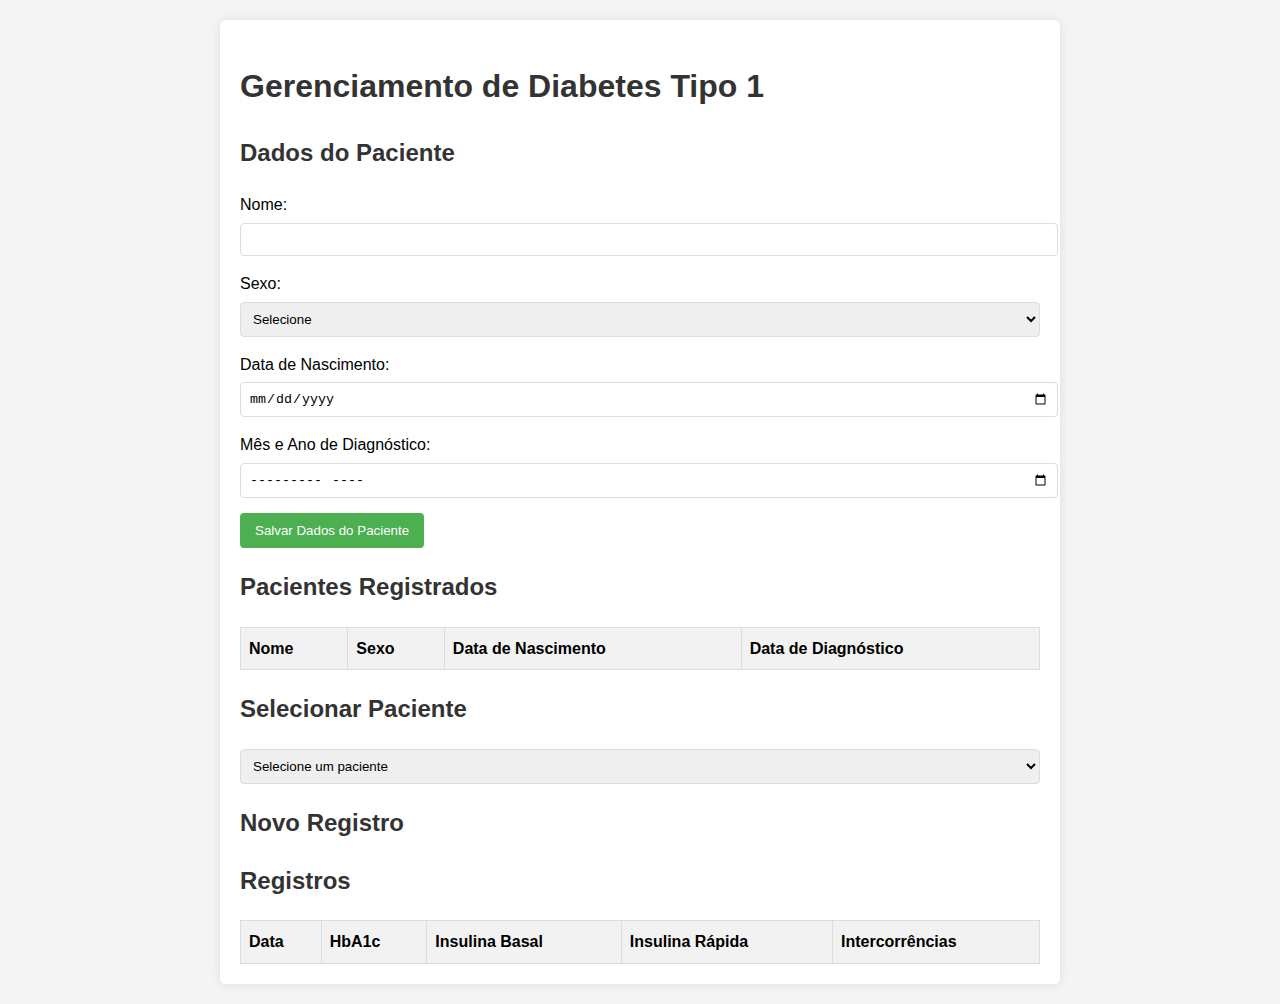
<file: dm1_seguimento.html>
<!DOCTYPE html>
<html lang="pt-BR">
<head>
    <meta charset="UTF-8">
    <meta name="viewport" content="width=device-width, initial-scale=1.0">
    <title>Gerenciamento de Diabetes Tipo 1 - Múltiplos Pacientes</title>
    <style>
        body {
            font-family: Arial, sans-serif;
            line-height: 1.6;
            margin: 0;
            padding: 20px;
            background-color: #f4f4f4;
        }
        .container {
            max-width: 800px;
            margin: auto;
            background: white;
            padding: 20px;
            border-radius: 5px;
            box-shadow: 0 0 10px rgba(0,0,0,0.1);
        }
        h1, h2, h3 {
            color: #333;
        }
        .form-group {
            margin-bottom: 15px;
        }
        label {
            display: block;
            margin-bottom: 5px;
        }
        input[type="text"], input[type="number"], input[type="date"], input[type="month"], select, textarea {
            width: 100%;
            padding: 8px;
            border: 1px solid #ddd;
            border-radius: 4px;
        }
        button {
            background-color: #4CAF50;
            color: white;
            padding: 10px 15px;
            border: none;
            border-radius: 4px;
            cursor: pointer;
        }
        button:hover {
            background-color: #45a049;
        }
        table {
            width: 100%;
            border-collapse: collapse;
            margin-top: 20px;
        }
        th, td {
            border: 1px solid #ddd;
            padding: 8px;
            text-align: left;
        }
        th {
            background-color: #f2f2f2;
        }
        .message {
            padding: 10px;
            margin-top: 10px;
            border-radius: 4px;
        }
        .success {
            background-color: #d4edda;
            color: #155724;
            border: 1px solid #c3e6cb;
        }
        #patientList, #patientSelector {
            margin-top: 20px;
        }
    </style>
</head>
<body>
    <div class="container">
        <h1>Gerenciamento de Diabetes Tipo 1</h1>
        
        <h2>Dados do Paciente</h2>
        <form id="patientForm">
            <div class="form-group">
                <label for="nome">Nome:</label>
                <input type="text" id="nome" required>
            </div>
            <div class="form-group">
                <label for="sexo">Sexo:</label>
                <select id="sexo" required>
                    <option value="">Selecione</option>
                    <option value="Masculino">Masculino</option>
                    <option value="Feminino">Feminino</option>
                    <option value="Outro">Outro</option>
                </select>
            </div>
            <div class="form-group">
                <label for="dataNascimento">Data de Nascimento:</label>
                <input type="date" id="dataNascimento" required>
            </div>
            <div class="form-group">
                <label for="dataDiagnostico">Mês e Ano de Diagnóstico:</label>
                <input type="month" id="dataDiagnostico" required>
            </div>
            <button type="submit">Salvar Dados do Paciente</button>
        </form>
        <div id="patientMessage" class="message" style="display: none;"></div>

        <div id="patientList">
            <h2>Pacientes Registrados</h2>
            <table id="patientsTable">
                <thead>
                    <tr>
                        <th>Nome</th>
                        <th>Sexo</th>
                        <th>Data de Nascimento</th>
                        <th>Data de Diagnóstico</th>
                    </tr>
                </thead>
                <tbody>
                    <!-- Os pacientes serão inseridos aqui -->
                </tbody>
            </table>
        </div>

        <div id="patientSelector">
            <h2>Selecionar Paciente</h2>
            <select id="patientSelect">
                <option value="">Selecione um paciente</option>
            </select>
        </div>

        <div id="currentPatientInfo" style="display: none;">
            <h3>Paciente Atual: <span id="currentPatientName"></span></h3>
        </div>

        <h2>Novo Registro</h2>
        <form id="diabetesForm" style="display: none;">
            <div class="form-group">
                <label for="data">Data:</label>
                <input type="date" id="data" required>
            </div>
            <div class="form-group">
                <label for="hba1c">HbA1c (%):</label>
                <input type="number" id="hba1c" step="0.1" required>
            </div>
            <div class="form-group">
                <label for="insulinaBasal">Dose de Insulina Basal (unidades):</label>
                <input type="number" id="insulinaBasal" step="0.1">
            </div>
            <div class="form-group">
                <label for="insulinaRapida">Dose de Insulina de Ação Rápida (unidades):</label>
                <input type="number" id="insulinaRapida" step="0.1">
            </div>
            <div class="form-group">
                <label for="intercorrencias">Intercorrências Médicas:</label>
                <textarea id="intercorrencias"></textarea>
            </div>
            <button type="submit">Salvar Registro</button>
        </form>
        <div id="message" class="message" style="display: none;"></div>

        <h2>Registros</h2>
        <div id="exportButtons" style="display: none; margin-bottom: 15px;">
            <button type="button" id="btnGerarProntuario" style="background-color: #2196F3; padding: 10px 20px; color: white; border: none; border-radius: 5px; cursor: pointer;">📄 Gerar Prontuário</button>
            <button type="button" id="btnExportarCSV" style="background-color: #FF9800; padding: 10px 20px; color: white; border: none; border-radius: 5px; cursor: pointer;">📊 Exportar CSV</button>
        </div>
        <table id="registrosTable">
            <thead>
                <tr>
                    <th>Data</th>
                    <th>HbA1c</th>
                    <th>Insulina Basal</th>
                    <th>Insulina Rápida</th>
                    <th>Intercorrências</th>
                </tr>
            </thead>
            <tbody>
                <!-- Os registros serão inseridos aqui -->
            </tbody>
        </table>

        <!-- Modal de Prontuário -->
        <div id="prontuarioModal" style="display: none; position: fixed; top: 0; left: 0; width: 100%; height: 100%; background: rgba(0,0,0,0.5); z-index: 1000;">
            <div style="background: white; margin: 50px auto; padding: 30px; max-width: 900px; max-height: 80vh; overflow-y: auto; border-radius: 10px; box-shadow: 0 5px 20px rgba(0,0,0,0.3);">
                <div style="display: flex; justify-content: space-between; align-items: center; margin-bottom: 20px;">
                    <h2 style="margin: 0;">Prontuário do Paciente</h2>
                    <button type="button" onclick="fecharProntuario()" style="background-color: #f44336;">✖ Fechar</button>
                </div>
                <div style="margin-bottom: 20px;">
                    <button type="button" onclick="copiarProntuario()" style="background-color: #4CAF50;">📋 Copiar</button>
                    <button type="button" onclick="baixarProntuario()" style="background-color: #2196F3;">⬇️ Baixar TXT</button>
                    <button type="button" onclick="imprimirProntuario()" style="background-color: #9C27B0;">🖨️ Imprimir</button>
                </div>
                <pre id="prontuarioConteudo" style="background: #f5f5f5; padding: 20px; border-radius: 5px; white-space: pre-wrap; word-wrap: break-word; font-family: 'Courier New', monospace; font-size: 13px; line-height: 1.5;"></pre>
            </div>
        </div>
    </div>

    <script>
        let patients = JSON.parse(localStorage.getItem('patients')) || [];
        let currentPatient = null;
        let registros = JSON.parse(localStorage.getItem('registrosDiabetes')) || {};

        function salvarDadosPaciente(evento) {
            evento.preventDefault();
            
            const newPatient = {
                id: Date.now().toString(),
                nome: document.getElementById('nome').value,
                sexo: document.getElementById('sexo').value,
                dataNascimento: document.getElementById('dataNascimento').value,
                dataDiagnostico: document.getElementById('dataDiagnostico').value
            };

            patients.push(newPatient);
            localStorage.setItem('patients', JSON.stringify(patients));
            mostrarMensagem('Dados do paciente salvos com sucesso!', 'success', 'patientMessage');
            document.getElementById('patientForm').reset();
            atualizarTabelaPacientes();
            atualizarSeletorPacientes();
        }

        function atualizarTabelaPacientes() {
            const tbody = document.querySelector('#patientsTable tbody');
            tbody.innerHTML = '';
            
            patients.forEach(patient => {
                const tr = document.createElement('tr');
                tr.innerHTML = `
                    <td>${patient.nome}</td>
                    <td>${patient.sexo}</td>
                    <td>${patient.dataNascimento}</td>
                    <td>${patient.dataDiagnostico}</td>
                `;
                tbody.appendChild(tr);
            });
        }

        function atualizarSeletorPacientes() {
            const select = document.getElementById('patientSelect');
            select.innerHTML = '<option value="">Selecione um paciente</option>';
            patients.forEach(patient => {
                const option = document.createElement('option');
                option.value = patient.id;
                option.textContent = patient.nome;
                select.appendChild(option);
            });
        }

        function selecionarPaciente(evento) {
            const patientId = evento.target.value;
            currentPatient = patients.find(p => p.id === patientId);
            if (currentPatient) {
                document.getElementById('diabetesForm').style.display = 'block';
                document.getElementById('currentPatientName').textContent = currentPatient.nome;
                document.getElementById('currentPatientInfo').style.display = 'block';
                atualizarTabelaRegistros();
            } else {
                document.getElementById('diabetesForm').style.display = 'none';
                document.getElementById('currentPatientInfo').style.display = 'none';
            }
        }

        function salvarRegistro(evento) {
            evento.preventDefault();
            
            if (!currentPatient) {
                alert('Por favor, selecione um paciente primeiro.');
                return;
            }

            const novoRegistro = {
                data: document.getElementById('data').value,
                hba1c: document.getElementById('hba1c').value,
                insulinaBasal: document.getElementById('insulinaBasal').value,
                insulinaRapida: document.getElementById('insulinaRapida').value,
                intercorrencias: document.getElementById('intercorrencias').value
            };

            if (!registros[currentPatient.id]) {
                registros[currentPatient.id] = [];
            }
            registros[currentPatient.id].push(novoRegistro);
            localStorage.setItem('registrosDiabetes', JSON.stringify(registros));
            
            atualizarTabelaRegistros();
            document.getElementById('diabetesForm').reset();
            
            mostrarMensagem('Registro salvo com sucesso!', 'success', 'message');
        }

        function atualizarTabelaRegistros() {
            const tbody = document.querySelector('#registrosTable tbody');
            tbody.innerHTML = '';

            if (currentPatient && registros[currentPatient.id] && registros[currentPatient.id].length > 0) {
                document.getElementById('exportButtons').style.display = 'block';
                registros[currentPatient.id].forEach(registro => {
                    const tr = document.createElement('tr');
                    tr.innerHTML = `
                        <td>${registro.data}</td>
                        <td>${registro.hba1c}</td>
                        <td>${registro.insulinaBasal || '-'}</td>
                        <td>${registro.insulinaRapida || '-'}</td>
                        <td>${registro.intercorrencias || '-'}</td>
                    `;
                    tbody.appendChild(tr);
                });
            } else {
                document.getElementById('exportButtons').style.display = 'none';
            }
        }

        function mostrarMensagem(texto, tipo, elementId) {
            const messageElement = document.getElementById(elementId);
            messageElement.textContent = texto;
            messageElement.className = `message ${tipo}`;
            messageElement.style.display = 'block';
            setTimeout(() => {
                messageElement.style.display = 'none';
            }, 3000);
        }

        function gerarProntuario(event) {
            if (event) {
                event.preventDefault();
                event.stopPropagation();
            }

            if (!currentPatient) {
                alert('Por favor, selecione um paciente primeiro.');
                return;
            }

            const pacienteRegistros = registros[currentPatient.id] || [];

            if (pacienteRegistros.length === 0) {
                alert('Este paciente não possui registros.');
                return;
            }

            // Calcular idade
            const dataNasc = new Date(currentPatient.dataNascimento);
            const hoje = new Date();
            let idade = hoje.getFullYear() - dataNasc.getFullYear();
            const mes = hoje.getMonth() - dataNasc.getMonth();
            if (mes < 0 || (mes === 0 && hoje.getDate() < dataNasc.getDate())) {
                idade--;
            }

            // Calcular estatísticas
            const hba1cs = pacienteRegistros.map(r => parseFloat(r.hba1c)).filter(v => !isNaN(v));
            const mediaHba1c = hba1cs.length > 0 ? (hba1cs.reduce((a, b) => a + b, 0) / hba1cs.length).toFixed(1) : '-';
            const minHba1c = hba1cs.length > 0 ? Math.min(...hba1cs).toFixed(1) : '-';
            const maxHba1c = hba1cs.length > 0 ? Math.max(...hba1cs).toFixed(1) : '-';

            // Ordenar registros por data (mais recente primeiro)
            const registrosOrdenados = [...pacienteRegistros].sort((a, b) => new Date(b.data) - new Date(a.data));

            let prontuario = `
╔════════════════════════════════════════════════════════════════════╗
║         PRONTUÁRIO DE ACOMPANHAMENTO - DIABETES TIPO 1            ║
║                  Dr. Jorge Cecílio                                ║
╚════════════════════════════════════════════════════════════════════╝

Data de Geração: ${new Date().toLocaleDateString('pt-BR')} às ${new Date().toLocaleTimeString('pt-BR')}

═══════════════════════════════════════════════════════════════════════
DADOS DO PACIENTE
═══════════════════════════════════════════════════════════════════════

Nome: ${currentPatient.nome}
Sexo: ${currentPatient.sexo}
Data de Nascimento: ${new Date(currentPatient.dataNascimento).toLocaleDateString('pt-BR')}
Idade: ${idade} anos
Data de Diagnóstico: ${currentPatient.dataDiagnostico}

═══════════════════════════════════════════════════════════════════════
RESUMO DO ACOMPANHAMENTO
═══════════════════════════════════════════════════════════════════════

Total de Consultas: ${pacienteRegistros.length}
Período: ${new Date(registrosOrdenados[registrosOrdenados.length - 1].data).toLocaleDateString('pt-BR')} a ${new Date(registrosOrdenados[0].data).toLocaleDateString('pt-BR')}

Controle Glicêmico (HbA1c):
  • Média: ${mediaHba1c}%
  • Mínimo: ${minHba1c}%
  • Máximo: ${maxHba1c}%
  • Último valor: ${registrosOrdenados[0].hba1c}% (${new Date(registrosOrdenados[0].data).toLocaleDateString('pt-BR')})

═══════════════════════════════════════════════════════════════════════
HISTÓRICO DE CONSULTAS
═══════════════════════════════════════════════════════════════════════
`;

            registrosOrdenados.forEach((registro, index) => {
                prontuario += `
─────────────────────────────────────────────────────────────────────
Consulta #${registrosOrdenados.length - index} - ${new Date(registro.data).toLocaleDateString('pt-BR')}
─────────────────────────────────────────────────────────────────────

HbA1c: ${registro.hba1c}%
Insulina Basal: ${registro.insulinaBasal || 'Não informado'} unidades
Insulina de Ação Rápida: ${registro.insulinaRapida || 'Não informado'} unidades

Intercorrências:
${registro.intercorrencias || 'Nenhuma intercorrência relatada'}

`;
            });

            prontuario += `
═══════════════════════════════════════════════════════════════════════
AVALIAÇÃO E CONDUTA
═══════════════════════════════════════════════════════════════════════

[Espaço para anotações do médico]




═══════════════════════════════════════════════════════════════════════
PRÓXIMA CONSULTA
═══════════════════════════════════════════════════════════════════════

Data: ___/___/______

Exames a realizar:
[ ] HbA1c
[ ] Glicemia de jejum
[ ] Perfil lipídico
[ ] Função renal
[ ] Outros: _______________________

═══════════════════════════════════════════════════════════════════════

Documento gerado automaticamente pelo Sistema de Gerenciamento de Diabetes
Dr. Jorge Cecílio - Especialista em Diabetes

═══════════════════════════════════════════════════════════════════════
`;

            document.getElementById('prontuarioConteudo').textContent = prontuario;
            document.getElementById('prontuarioModal').style.display = 'block';
        }

        function fecharProntuario() {
            document.getElementById('prontuarioModal').style.display = 'none';
        }

        function copiarProntuario() {
            const conteudo = document.getElementById('prontuarioConteudo').textContent;
            navigator.clipboard.writeText(conteudo).then(() => {
                alert('Prontuário copiado para a área de transferência!');
            }).catch(err => {
                alert('Erro ao copiar: ' + err);
            });
        }

        function baixarProntuario() {
            const conteudo = document.getElementById('prontuarioConteudo').textContent;
            const blob = new Blob([conteudo], { type: 'text/plain;charset=utf-8' });
            const link = document.createElement('a');
            link.href = URL.createObjectURL(blob);
            link.download = `Prontuario_${currentPatient.nome.replace(/\s+/g, '_')}_${new Date().toISOString().split('T')[0]}.txt`;
            link.click();
        }

        function imprimirProntuario() {
            const conteudo = document.getElementById('prontuarioConteudo').textContent;
            const printWindow = window.open('', '', 'height=600,width=800');
            printWindow.document.write('<html><head><title>Prontuário</title>');
            printWindow.document.write('<style>body { font-family: "Courier New", monospace; white-space: pre-wrap; padding: 20px; }</style>');
            printWindow.document.write('</head><body>');
            printWindow.document.write(conteudo);
            printWindow.document.write('</body></html>');
            printWindow.document.close();
            printWindow.print();
        }

        function exportarCSV(event) {
            if (event) {
                event.preventDefault();
                event.stopPropagation();
            }

            if (!currentPatient) {
                alert('Por favor, selecione um paciente primeiro.');
                return;
            }

            const pacienteRegistros = registros[currentPatient.id] || [];

            if (pacienteRegistros.length === 0) {
                alert('Este paciente não possui registros.');
                return;
            }

            let csv = 'Data,HbA1c (%),Insulina Basal (U),Insulina Rápida (U),Intercorrências\n';

            pacienteRegistros.forEach(registro => {
                const intercorrencias = (registro.intercorrencias || '').replace(/"/g, '""').replace(/\n/g, ' ');
                csv += `${registro.data},${registro.hba1c},${registro.insulinaBasal || ''},${registro.insulinaRapida || ''},"${intercorrencias}"\n`;
            });

            const blob = new Blob([csv], { type: 'text/csv;charset=utf-8;' });
            const link = document.createElement('a');
            link.href = URL.createObjectURL(blob);
            link.download = `Registros_${currentPatient.nome.replace(/\s+/g, '_')}_${new Date().toISOString().split('T')[0]}.csv`;
            link.click();
        }

        // Fechar modal ao clicar fora
        window.onclick = function(event) {
            const modal = document.getElementById('prontuarioModal');
            if (event.target === modal) {
                fecharProntuario();
            }
        };

        document.addEventListener('DOMContentLoaded', function() {
            document.getElementById('patientForm').addEventListener('submit', salvarDadosPaciente);
            document.getElementById('diabetesForm').addEventListener('submit', salvarRegistro);
            document.getElementById('patientSelect').addEventListener('change', selecionarPaciente);

            // Event listeners para os botões de export (super defensivo contra form submission)
            document.getElementById('btnGerarProntuario').addEventListener('click', function(e) {
                e.preventDefault();
                e.stopPropagation();
                e.stopImmediatePropagation();
                console.log('Botão Gerar Prontuário clicado');
                gerarProntuario(e);
                return false;
            });

            document.getElementById('btnExportarCSV').addEventListener('click', function(e) {
                e.preventDefault();
                e.stopPropagation();
                e.stopImmediatePropagation();
                console.log('Botão Exportar CSV clicado');
                exportarCSV(e);
                return false;
            });

            atualizarTabelaPacientes();
            atualizarSeletorPacientes();
        });
    </script>
</body>
</html>
</file>
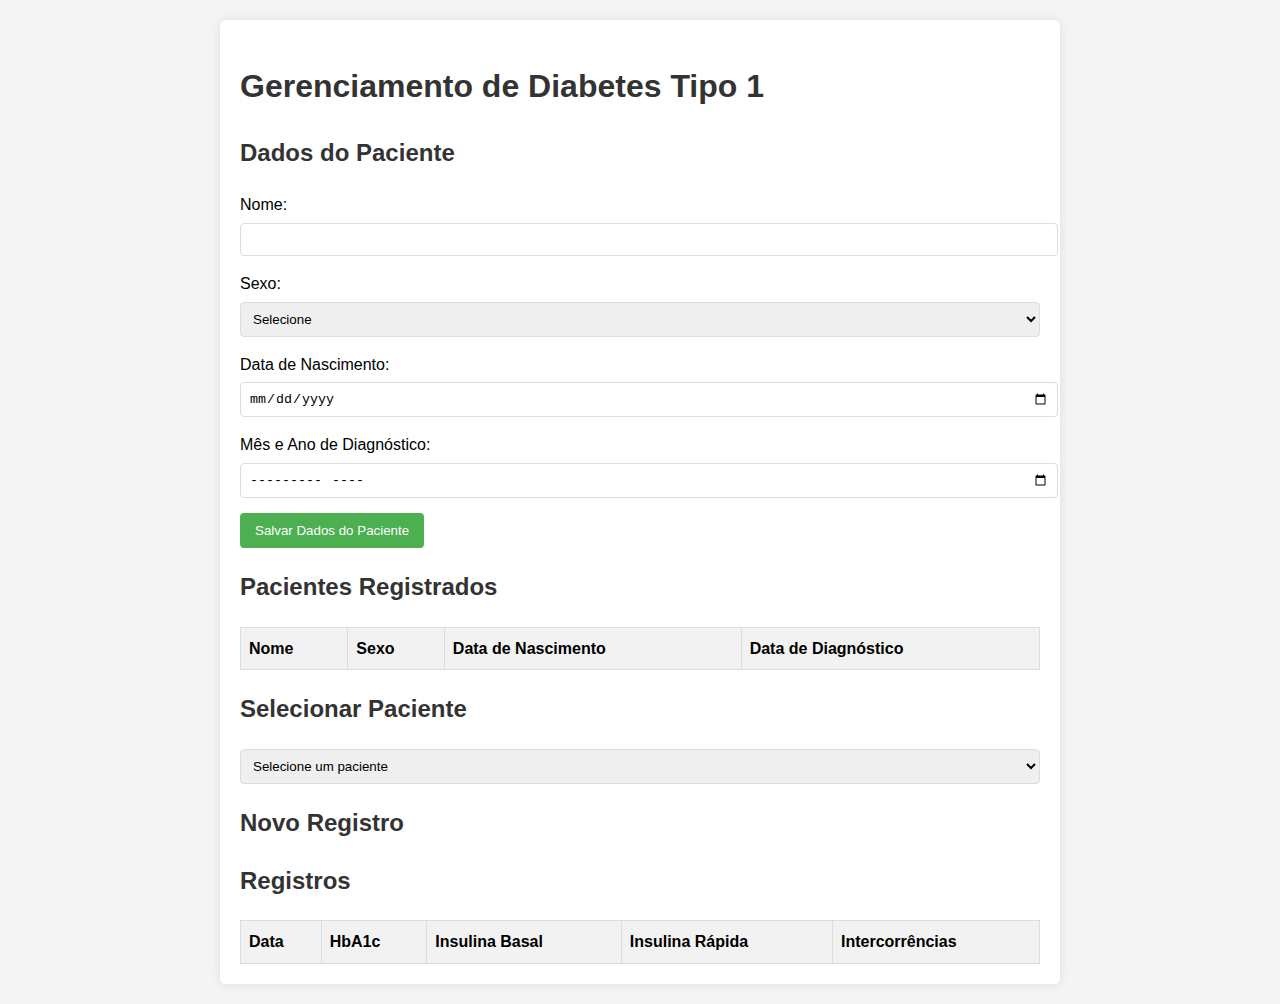
<file: dm1_seguimento_gerenciamento.html>
<!DOCTYPE html>
<html lang="pt-BR">
<head>
    <meta charset="UTF-8">
    <meta name="viewport" content="width=device-width, initial-scale=1.0">
    <title>Gerenciamento de Diabetes Tipo 1 - Múltiplos Pacientes</title>
    <!-- Build: 2026-01-14T20:20:00Z | Fix: Button reload issue | Version: FINAL -->
    <style>
        body {
            font-family: Arial, sans-serif;
            line-height: 1.6;
            margin: 0;
            padding: 20px;
            background-color: #f4f4f4;
        }
        .container {
            max-width: 800px;
            margin: auto;
            background: white;
            padding: 20px;
            border-radius: 5px;
            box-shadow: 0 0 10px rgba(0,0,0,0.1);
        }
        h1, h2, h3 {
            color: #333;
        }
        .form-group {
            margin-bottom: 15px;
        }
        label {
            display: block;
            margin-bottom: 5px;
        }
        input[type="text"], input[type="number"], input[type="date"], input[type="month"], select, textarea {
            width: 100%;
            padding: 8px;
            border: 1px solid #ddd;
            border-radius: 4px;
        }
        button {
            background-color: #4CAF50;
            color: white;
            padding: 10px 15px;
            border: none;
            border-radius: 4px;
            cursor: pointer;
        }
        button:hover {
            background-color: #45a049;
        }
        table {
            width: 100%;
            border-collapse: collapse;
            margin-top: 20px;
        }
        th, td {
            border: 1px solid #ddd;
            padding: 8px;
            text-align: left;
        }
        th {
            background-color: #f2f2f2;
        }
        .message {
            padding: 10px;
            margin-top: 10px;
            border-radius: 4px;
        }
        .success {
            background-color: #d4edda;
            color: #155724;
            border: 1px solid #c3e6cb;
        }
        #patientList, #patientSelector {
            margin-top: 20px;
        }
    </style>
</head>
<body>
    <div class="container">
        <h1>Gerenciamento de Diabetes Tipo 1</h1>
        
        <h2>Dados do Paciente</h2>
        <form id="patientForm">
            <div class="form-group">
                <label for="nome">Nome:</label>
                <input type="text" id="nome" required>
            </div>
            <div class="form-group">
                <label for="sexo">Sexo:</label>
                <select id="sexo" required>
                    <option value="">Selecione</option>
                    <option value="Masculino">Masculino</option>
                    <option value="Feminino">Feminino</option>
                    <option value="Outro">Outro</option>
                </select>
            </div>
            <div class="form-group">
                <label for="dataNascimento">Data de Nascimento:</label>
                <input type="date" id="dataNascimento" required>
            </div>
            <div class="form-group">
                <label for="dataDiagnostico">Mês e Ano de Diagnóstico:</label>
                <input type="month" id="dataDiagnostico" required>
            </div>
            <button type="submit">Salvar Dados do Paciente</button>
        </form>
        <div id="patientMessage" class="message" style="display: none;"></div>

        <div id="patientList">
            <h2>Pacientes Registrados</h2>
            <table id="patientsTable">
                <thead>
                    <tr>
                        <th>Nome</th>
                        <th>Sexo</th>
                        <th>Data de Nascimento</th>
                        <th>Data de Diagnóstico</th>
                    </tr>
                </thead>
                <tbody>
                    <!-- Os pacientes serão inseridos aqui -->
                </tbody>
            </table>
        </div>

        <div id="patientSelector">
            <h2>Selecionar Paciente</h2>
            <select id="patientSelect">
                <option value="">Selecione um paciente</option>
            </select>
        </div>

        <div id="currentPatientInfo" style="display: none;">
            <h3>Paciente Atual: <span id="currentPatientName"></span></h3>
        </div>

        <h2>Novo Registro</h2>
        <form id="diabetesForm" style="display: none;">
            <div class="form-group">
                <label for="data">Data:</label>
                <input type="date" id="data" required>
            </div>
            <div class="form-group">
                <label for="hba1c">HbA1c (%):</label>
                <input type="number" id="hba1c" step="0.1" required>
            </div>
            <div class="form-group">
                <label for="insulinaBasal">Dose de Insulina Basal (unidades):</label>
                <input type="number" id="insulinaBasal" step="0.1">
            </div>
            <div class="form-group">
                <label for="insulinaRapida">Dose de Insulina de Ação Rápida (unidades):</label>
                <input type="number" id="insulinaRapida" step="0.1">
            </div>
            <div class="form-group">
                <label for="intercorrencias">Intercorrências Médicas:</label>
                <textarea id="intercorrencias"></textarea>
            </div>
            <button type="submit">Salvar Registro</button>
        </form>
        <div id="message" class="message" style="display: none;"></div>

        <h2>Registros</h2>
        <div id="exportButtons" style="display: none; margin-bottom: 15px;">
            <button type="button" onclick="window.gerarProntuario(); return false;" style="background-color: #2196F3; padding: 10px 20px; color: white; border: none; border-radius: 5px; cursor: pointer;">📄 Gerar Prontuário</button>
            <button type="button" onclick="window.exportarCSV(); return false;" style="background-color: #FF9800; padding: 10px 20px; color: white; border: none; border-radius: 5px; cursor: pointer;">📊 Exportar CSV</button>
        </div>
        <table id="registrosTable">
            <thead>
                <tr>
                    <th>Data</th>
                    <th>HbA1c</th>
                    <th>Insulina Basal</th>
                    <th>Insulina Rápida</th>
                    <th>Intercorrências</th>
                </tr>
            </thead>
            <tbody>
                <!-- Os registros serão inseridos aqui -->
            </tbody>
        </table>

        <!-- Modal de Prontuário -->
        <div id="prontuarioModal" style="display: none; position: fixed; top: 0; left: 0; width: 100%; height: 100%; background: rgba(0,0,0,0.5); z-index: 1000;">
            <div style="background: white; margin: 50px auto; padding: 30px; max-width: 900px; max-height: 80vh; overflow-y: auto; border-radius: 10px; box-shadow: 0 5px 20px rgba(0,0,0,0.3);">
                <div style="display: flex; justify-content: space-between; align-items: center; margin-bottom: 20px;">
                    <h2 style="margin: 0;">Prontuário do Paciente</h2>
                    <button type="button" onclick="fecharProntuario()" style="background-color: #f44336;">✖ Fechar</button>
                </div>
                <div style="margin-bottom: 20px;">
                    <button type="button" onclick="copiarProntuario()" style="background-color: #4CAF50;">📋 Copiar</button>
                    <button type="button" onclick="baixarProntuario()" style="background-color: #2196F3;">⬇️ Baixar TXT</button>
                    <button type="button" onclick="imprimirProntuario()" style="background-color: #9C27B0;">🖨️ Imprimir</button>
                </div>
                <pre id="prontuarioConteudo" style="background: #f5f5f5; padding: 20px; border-radius: 5px; white-space: pre-wrap; word-wrap: break-word; font-family: 'Courier New', monospace; font-size: 13px; line-height: 1.5;"></pre>
            </div>
        </div>
    </div>

    <script>
        let patients = JSON.parse(localStorage.getItem('patients')) || [];
        let currentPatient = null;
        let registros = JSON.parse(localStorage.getItem('registrosDiabetes')) || {};

        function salvarDadosPaciente(evento) {
            evento.preventDefault();
            
            const newPatient = {
                id: Date.now().toString(),
                nome: document.getElementById('nome').value,
                sexo: document.getElementById('sexo').value,
                dataNascimento: document.getElementById('dataNascimento').value,
                dataDiagnostico: document.getElementById('dataDiagnostico').value
            };

            patients.push(newPatient);
            localStorage.setItem('patients', JSON.stringify(patients));
            mostrarMensagem('Dados do paciente salvos com sucesso!', 'success', 'patientMessage');
            document.getElementById('patientForm').reset();
            atualizarTabelaPacientes();
            atualizarSeletorPacientes();
        }

        function atualizarTabelaPacientes() {
            const tbody = document.querySelector('#patientsTable tbody');
            tbody.innerHTML = '';
            
            patients.forEach(patient => {
                const tr = document.createElement('tr');
                tr.innerHTML = `
                    <td>${patient.nome}</td>
                    <td>${patient.sexo}</td>
                    <td>${patient.dataNascimento}</td>
                    <td>${patient.dataDiagnostico}</td>
                `;
                tbody.appendChild(tr);
            });
        }

        function atualizarSeletorPacientes() {
            const select = document.getElementById('patientSelect');
            select.innerHTML = '<option value="">Selecione um paciente</option>';
            patients.forEach(patient => {
                const option = document.createElement('option');
                option.value = patient.id;
                option.textContent = patient.nome;
                select.appendChild(option);
            });
        }

        function selecionarPaciente(evento) {
            const patientId = evento.target.value;
            currentPatient = patients.find(p => p.id === patientId);
            if (currentPatient) {
                document.getElementById('diabetesForm').style.display = 'block';
                document.getElementById('currentPatientName').textContent = currentPatient.nome;
                document.getElementById('currentPatientInfo').style.display = 'block';
                atualizarTabelaRegistros();
            } else {
                document.getElementById('diabetesForm').style.display = 'none';
                document.getElementById('currentPatientInfo').style.display = 'none';
            }
        }

        function salvarRegistro(evento) {
            evento.preventDefault();
            
            if (!currentPatient) {
                alert('Por favor, selecione um paciente primeiro.');
                return;
            }

            const novoRegistro = {
                data: document.getElementById('data').value,
                hba1c: document.getElementById('hba1c').value,
                insulinaBasal: document.getElementById('insulinaBasal').value,
                insulinaRapida: document.getElementById('insulinaRapida').value,
                intercorrencias: document.getElementById('intercorrencias').value
            };

            if (!registros[currentPatient.id]) {
                registros[currentPatient.id] = [];
            }
            registros[currentPatient.id].push(novoRegistro);
            localStorage.setItem('registrosDiabetes', JSON.stringify(registros));
            
            atualizarTabelaRegistros();
            document.getElementById('diabetesForm').reset();
            
            mostrarMensagem('Registro salvo com sucesso!', 'success', 'message');
        }

        function atualizarTabelaRegistros() {
            const tbody = document.querySelector('#registrosTable tbody');
            tbody.innerHTML = '';

            if (currentPatient && registros[currentPatient.id] && registros[currentPatient.id].length > 0) {
                document.getElementById('exportButtons').style.display = 'block';
                registros[currentPatient.id].forEach(registro => {
                    const tr = document.createElement('tr');
                    tr.innerHTML = `
                        <td>${registro.data}</td>
                        <td>${registro.hba1c}</td>
                        <td>${registro.insulinaBasal || '-'}</td>
                        <td>${registro.insulinaRapida || '-'}</td>
                        <td>${registro.intercorrencias || '-'}</td>
                    `;
                    tbody.appendChild(tr);
                });
            } else {
                document.getElementById('exportButtons').style.display = 'none';
            }
        }

        function mostrarMensagem(texto, tipo, elementId) {
            const messageElement = document.getElementById(elementId);
            messageElement.textContent = texto;
            messageElement.className = `message ${tipo}`;
            messageElement.style.display = 'block';
            setTimeout(() => {
                messageElement.style.display = 'none';
            }, 3000);
        }

        window.gerarProntuario = function() {
            if (!currentPatient) {
                alert('Por favor, selecione um paciente primeiro.');
                return;
            }

            const pacienteRegistros = registros[currentPatient.id] || [];

            if (pacienteRegistros.length === 0) {
                alert('Este paciente não possui registros.');
                return;
            }

            // Calcular idade
            const dataNasc = new Date(currentPatient.dataNascimento);
            const hoje = new Date();
            let idade = hoje.getFullYear() - dataNasc.getFullYear();
            const mes = hoje.getMonth() - dataNasc.getMonth();
            if (mes < 0 || (mes === 0 && hoje.getDate() < dataNasc.getDate())) {
                idade--;
            }

            // Calcular estatísticas
            const hba1cs = pacienteRegistros.map(r => parseFloat(r.hba1c)).filter(v => !isNaN(v));
            const mediaHba1c = hba1cs.length > 0 ? (hba1cs.reduce((a, b) => a + b, 0) / hba1cs.length).toFixed(1) : '-';
            const minHba1c = hba1cs.length > 0 ? Math.min(...hba1cs).toFixed(1) : '-';
            const maxHba1c = hba1cs.length > 0 ? Math.max(...hba1cs).toFixed(1) : '-';

            // Ordenar registros por data (mais recente primeiro)
            const registrosOrdenados = [...pacienteRegistros].sort((a, b) => new Date(b.data) - new Date(a.data));

            let prontuario = `
╔════════════════════════════════════════════════════════════════════╗
║         PRONTUÁRIO DE ACOMPANHAMENTO - DIABETES TIPO 1            ║
║                  Dr. Jorge Cecílio                                ║
╚════════════════════════════════════════════════════════════════════╝

Data de Geração: ${new Date().toLocaleDateString('pt-BR')} às ${new Date().toLocaleTimeString('pt-BR')}

═══════════════════════════════════════════════════════════════════════
DADOS DO PACIENTE
═══════════════════════════════════════════════════════════════════════

Nome: ${currentPatient.nome}
Sexo: ${currentPatient.sexo}
Data de Nascimento: ${new Date(currentPatient.dataNascimento).toLocaleDateString('pt-BR')}
Idade: ${idade} anos
Data de Diagnóstico: ${currentPatient.dataDiagnostico}

═══════════════════════════════════════════════════════════════════════
RESUMO DO ACOMPANHAMENTO
═══════════════════════════════════════════════════════════════════════

Total de Consultas: ${pacienteRegistros.length}
Período: ${new Date(registrosOrdenados[registrosOrdenados.length - 1].data).toLocaleDateString('pt-BR')} a ${new Date(registrosOrdenados[0].data).toLocaleDateString('pt-BR')}

Controle Glicêmico (HbA1c):
  • Média: ${mediaHba1c}%
  • Mínimo: ${minHba1c}%
  • Máximo: ${maxHba1c}%
  • Último valor: ${registrosOrdenados[0].hba1c}% (${new Date(registrosOrdenados[0].data).toLocaleDateString('pt-BR')})

═══════════════════════════════════════════════════════════════════════
HISTÓRICO DE CONSULTAS
═══════════════════════════════════════════════════════════════════════
`;

            registrosOrdenados.forEach((registro, index) => {
                prontuario += `
─────────────────────────────────────────────────────────────────────
Consulta #${registrosOrdenados.length - index} - ${new Date(registro.data).toLocaleDateString('pt-BR')}
─────────────────────────────────────────────────────────────────────

HbA1c: ${registro.hba1c}%
Insulina Basal: ${registro.insulinaBasal || 'Não informado'} unidades
Insulina de Ação Rápida: ${registro.insulinaRapida || 'Não informado'} unidades

Intercorrências:
${registro.intercorrencias || 'Nenhuma intercorrência relatada'}

`;
            });

            prontuario += `
═══════════════════════════════════════════════════════════════════════
AVALIAÇÃO E CONDUTA
═══════════════════════════════════════════════════════════════════════

[Espaço para anotações do médico]




═══════════════════════════════════════════════════════════════════════
PRÓXIMA CONSULTA
═══════════════════════════════════════════════════════════════════════

Data: ___/___/______

Exames a realizar:
[ ] HbA1c
[ ] Glicemia de jejum
[ ] Perfil lipídico
[ ] Função renal
[ ] Outros: _______________________

═══════════════════════════════════════════════════════════════════════

Documento gerado automaticamente pelo Sistema de Gerenciamento de Diabetes
Dr. Jorge Cecílio - Especialista em Diabetes

═══════════════════════════════════════════════════════════════════════
`;

            document.getElementById('prontuarioConteudo').textContent = prontuario;
            document.getElementById('prontuarioModal').style.display = 'block';
        }

        function fecharProntuario() {
            document.getElementById('prontuarioModal').style.display = 'none';
        }

        function copiarProntuario() {
            const conteudo = document.getElementById('prontuarioConteudo').textContent;
            navigator.clipboard.writeText(conteudo).then(() => {
                alert('Prontuário copiado para a área de transferência!');
            }).catch(err => {
                alert('Erro ao copiar: ' + err);
            });
        }

        function baixarProntuario() {
            const conteudo = document.getElementById('prontuarioConteudo').textContent;
            const blob = new Blob([conteudo], { type: 'text/plain;charset=utf-8' });
            const link = document.createElement('a');
            link.href = URL.createObjectURL(blob);
            link.download = `Prontuario_${currentPatient.nome.replace(/\s+/g, '_')}_${new Date().toISOString().split('T')[0]}.txt`;
            link.click();
        }

        function imprimirProntuario() {
            const conteudo = document.getElementById('prontuarioConteudo').textContent;
            const printWindow = window.open('', '', 'height=600,width=800');
            printWindow.document.write('<html><head><title>Prontuário</title>');
            printWindow.document.write('<style>body { font-family: "Courier New", monospace; white-space: pre-wrap; padding: 20px; }</style>');
            printWindow.document.write('</head><body>');
            printWindow.document.write(conteudo);
            printWindow.document.write('</body></html>');
            printWindow.document.close();
            printWindow.print();
        }

        window.exportarCSV = function() {
            if (!currentPatient) {
                alert('Por favor, selecione um paciente primeiro.');
                return;
            }

            const pacienteRegistros = registros[currentPatient.id] || [];

            if (pacienteRegistros.length === 0) {
                alert('Este paciente não possui registros.');
                return;
            }

            let csv = 'Data,HbA1c (%),Insulina Basal (U),Insulina Rápida (U),Intercorrências\n';

            pacienteRegistros.forEach(registro => {
                const intercorrencias = (registro.intercorrencias || '').replace(/"/g, '""').replace(/\n/g, ' ');
                csv += `${registro.data},${registro.hba1c},${registro.insulinaBasal || ''},${registro.insulinaRapida || ''},"${intercorrencias}"\n`;
            });

            const blob = new Blob([csv], { type: 'text/csv;charset=utf-8;' });
            const link = document.createElement('a');
            link.href = URL.createObjectURL(blob);
            link.download = `Registros_${currentPatient.nome.replace(/\s+/g, '_')}_${new Date().toISOString().split('T')[0]}.csv`;
            link.click();
        }

        // Fechar modal ao clicar fora
        window.onclick = function(event) {
            const modal = document.getElementById('prontuarioModal');
            if (event.target === modal) {
                fecharProntuario();
            }
        };

        document.addEventListener('DOMContentLoaded', function() {
            console.log('=== DM1 Seguimento - Versão Simplificada ===');
            document.getElementById('patientForm').addEventListener('submit', salvarDadosPaciente);
            document.getElementById('diabetesForm').addEventListener('submit', salvarRegistro);
            document.getElementById('patientSelect').addEventListener('change', selecionarPaciente);
            atualizarTabelaPacientes();
            atualizarSeletorPacientes();
            console.log('=== Pronto! ===');
        });
    </script>
</body>
</html>
</file>
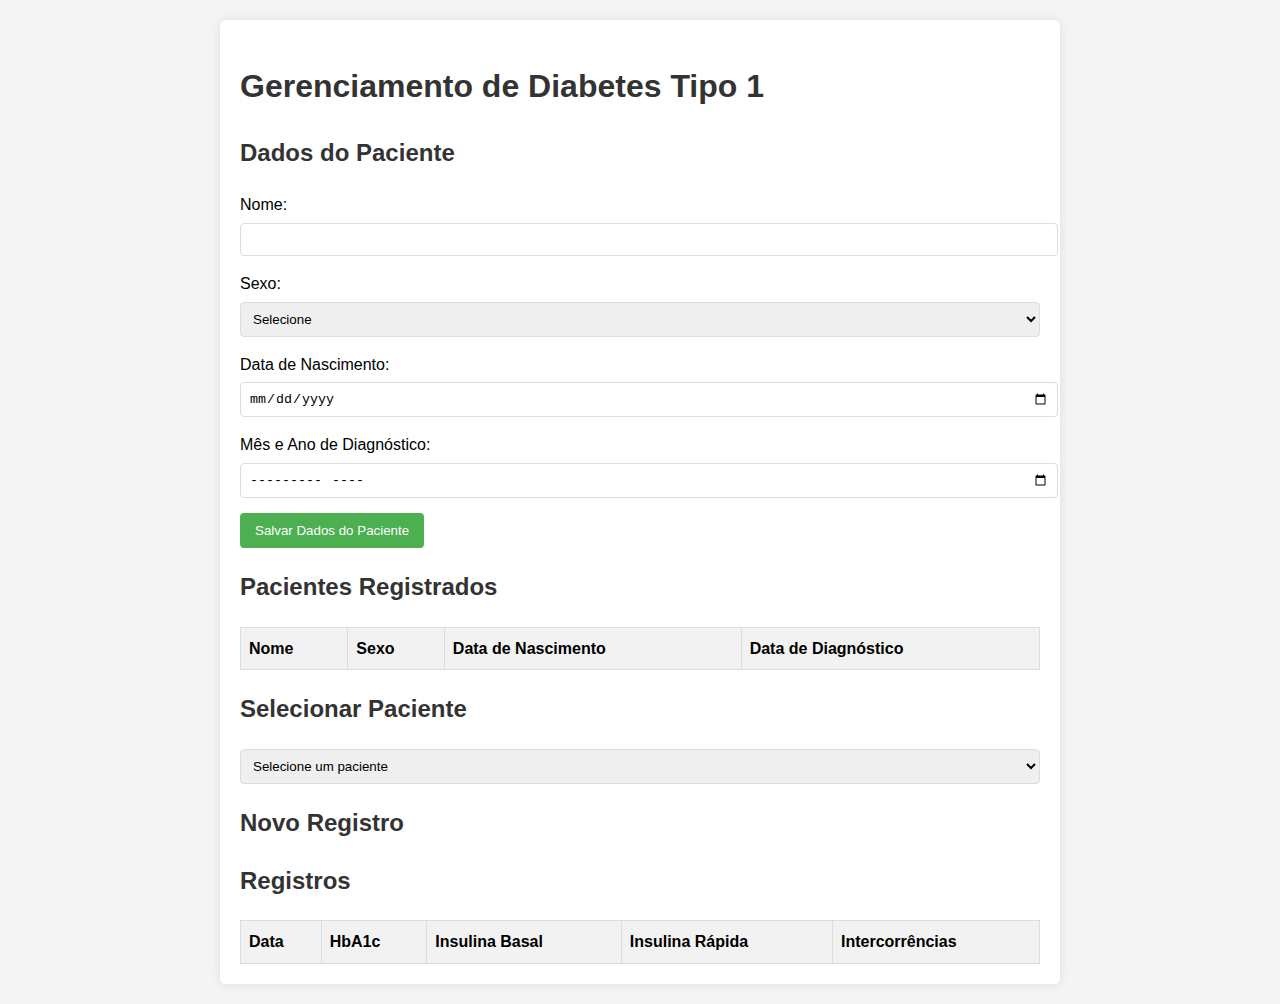
<file: gerenciamento-pacientes.html>
<!DOCTYPE html>
<html lang="pt-BR">
<head>
    <meta charset="UTF-8">
    <meta name="viewport" content="width=device-width, initial-scale=1.0">
    <title>Gerenciamento de Diabetes Tipo 1 - Múltiplos Pacientes</title>
    <style>
        body {
            font-family: Arial, sans-serif;
            line-height: 1.6;
            margin: 0;
            padding: 20px;
            background-color: #f4f4f4;
        }
        .container {
            max-width: 800px;
            margin: auto;
            background: white;
            padding: 20px;
            border-radius: 5px;
            box-shadow: 0 0 10px rgba(0,0,0,0.1);
        }
        h1, h2, h3 {
            color: #333;
        }
        .form-group {
            margin-bottom: 15px;
        }
        label {
            display: block;
            margin-bottom: 5px;
        }
        input[type="text"], input[type="number"], input[type="date"], input[type="month"], select, textarea {
            width: 100%;
            padding: 8px;
            border: 1px solid #ddd;
            border-radius: 4px;
        }
        button {
            background-color: #4CAF50;
            color: white;
            padding: 10px 15px;
            border: none;
            border-radius: 4px;
            cursor: pointer;
        }
        button:hover {
            background-color: #45a049;
        }
        table {
            width: 100%;
            border-collapse: collapse;
            margin-top: 20px;
        }
        th, td {
            border: 1px solid #ddd;
            padding: 8px;
            text-align: left;
        }
        th {
            background-color: #f2f2f2;
        }
        .message {
            padding: 10px;
            margin-top: 10px;
            border-radius: 4px;
        }
        .success {
            background-color: #d4edda;
            color: #155724;
            border: 1px solid #c3e6cb;
        }
        #patientList, #patientSelector {
            margin-top: 20px;
        }
    </style>
</head>
<body>
    <div class="container">
        <h1>Gerenciamento de Diabetes Tipo 1</h1>
        
        <h2>Dados do Paciente</h2>
        <form id="patientForm">
            <div class="form-group">
                <label for="nome">Nome:</label>
                <input type="text" id="nome" required>
            </div>
            <div class="form-group">
                <label for="sexo">Sexo:</label>
                <select id="sexo" required>
                    <option value="">Selecione</option>
                    <option value="Masculino">Masculino</option>
                    <option value="Feminino">Feminino</option>
                    <option value="Outro">Outro</option>
                </select>
            </div>
            <div class="form-group">
                <label for="dataNascimento">Data de Nascimento:</label>
                <input type="date" id="dataNascimento" required>
            </div>
            <div class="form-group">
                <label for="dataDiagnostico">Mês e Ano de Diagnóstico:</label>
                <input type="month" id="dataDiagnostico" required>
            </div>
            <button type="submit">Salvar Dados do Paciente</button>
        </form>
        <div id="patientMessage" class="message" style="display: none;"></div>

        <div id="patientList">
            <h2>Pacientes Registrados</h2>
            <table id="patientsTable">
                <thead>
                    <tr>
                        <th>Nome</th>
                        <th>Sexo</th>
                        <th>Data de Nascimento</th>
                        <th>Data de Diagnóstico</th>
                    </tr>
                </thead>
                <tbody>
                    <!-- Os pacientes serão inseridos aqui -->
                </tbody>
            </table>
        </div>

        <div id="patientSelector">
            <h2>Selecionar Paciente</h2>
            <select id="patientSelect">
                <option value="">Selecione um paciente</option>
            </select>
        </div>

        <div id="currentPatientInfo" style="display: none;">
            <h3>Paciente Atual: <span id="currentPatientName"></span></h3>
        </div>

        <h2>Novo Registro</h2>
        <form id="diabetesForm" style="display: none;">
            <div class="form-group">
                <label for="data">Data:</label>
                <input type="date" id="data" required>
            </div>
            <div class="form-group">
                <label for="hba1c">HbA1c (%):</label>
                <input type="number" id="hba1c" step="0.1" required>
            </div>
            <div class="form-group">
                <label for="insulinaBasal">Dose de Insulina Basal (unidades):</label>
                <input type="number" id="insulinaBasal" step="0.1">
            </div>
            <div class="form-group">
                <label for="insulinaRapida">Dose de Insulina de Ação Rápida (unidades):</label>
                <input type="number" id="insulinaRapida" step="0.1">
            </div>
            <div class="form-group">
                <label for="intercorrencias">Intercorrências Médicas:</label>
                <textarea id="intercorrencias"></textarea>
            </div>
            <button type="submit">Salvar Registro</button>
        </form>
        <div id="message" class="message" style="display: none;"></div>

        <h2>Registros</h2>
        <div id="exportButtons" style="display: none; margin-bottom: 15px;">
            <button onclick="gerarProntuario()" style="background-color: #2196F3;">📄 Gerar Prontuário</button>
            <button onclick="exportarCSV()" style="background-color: #FF9800;">📊 Exportar CSV</button>
        </div>
        <table id="registrosTable">
            <thead>
                <tr>
                    <th>Data</th>
                    <th>HbA1c</th>
                    <th>Insulina Basal</th>
                    <th>Insulina Rápida</th>
                    <th>Intercorrências</th>
                </tr>
            </thead>
            <tbody>
                <!-- Os registros serão inseridos aqui -->
            </tbody>
        </table>

        <!-- Modal de Prontuário -->
        <div id="prontuarioModal" style="display: none; position: fixed; top: 0; left: 0; width: 100%; height: 100%; background: rgba(0,0,0,0.5); z-index: 1000;">
            <div style="background: white; margin: 50px auto; padding: 30px; max-width: 900px; max-height: 80vh; overflow-y: auto; border-radius: 10px; box-shadow: 0 5px 20px rgba(0,0,0,0.3);">
                <div style="display: flex; justify-content: space-between; align-items: center; margin-bottom: 20px;">
                    <h2 style="margin: 0;">Prontuário do Paciente</h2>
                    <button onclick="fecharProntuario()" style="background-color: #f44336;">✖ Fechar</button>
                </div>
                <div style="margin-bottom: 20px;">
                    <button onclick="copiarProntuario()" style="background-color: #4CAF50;">📋 Copiar</button>
                    <button onclick="baixarProntuario()" style="background-color: #2196F3;">⬇️ Baixar TXT</button>
                    <button onclick="imprimirProntuario()" style="background-color: #9C27B0;">🖨️ Imprimir</button>
                </div>
                <pre id="prontuarioConteudo" style="background: #f5f5f5; padding: 20px; border-radius: 5px; white-space: pre-wrap; word-wrap: break-word; font-family: 'Courier New', monospace; font-size: 13px; line-height: 1.5;"></pre>
            </div>
        </div>
    </div>

    <script>
        let patients = JSON.parse(localStorage.getItem('patients')) || [];
        let currentPatient = null;
        let registros = JSON.parse(localStorage.getItem('registrosDiabetes')) || {};

        function salvarDadosPaciente(evento) {
            evento.preventDefault();
            
            const newPatient = {
                id: Date.now().toString(),
                nome: document.getElementById('nome').value,
                sexo: document.getElementById('sexo').value,
                dataNascimento: document.getElementById('dataNascimento').value,
                dataDiagnostico: document.getElementById('dataDiagnostico').value
            };

            patients.push(newPatient);
            localStorage.setItem('patients', JSON.stringify(patients));
            mostrarMensagem('Dados do paciente salvos com sucesso!', 'success', 'patientMessage');
            document.getElementById('patientForm').reset();
            atualizarTabelaPacientes();
            atualizarSeletorPacientes();
        }

        function atualizarTabelaPacientes() {
            const tbody = document.querySelector('#patientsTable tbody');
            tbody.innerHTML = '';
            
            patients.forEach(patient => {
                const tr = document.createElement('tr');
                tr.innerHTML = `
                    <td>${patient.nome}</td>
                    <td>${patient.sexo}</td>
                    <td>${patient.dataNascimento}</td>
                    <td>${patient.dataDiagnostico}</td>
                `;
                tbody.appendChild(tr);
            });
        }

        function atualizarSeletorPacientes() {
            const select = document.getElementById('patientSelect');
            select.innerHTML = '<option value="">Selecione um paciente</option>';
            patients.forEach(patient => {
                const option = document.createElement('option');
                option.value = patient.id;
                option.textContent = patient.nome;
                select.appendChild(option);
            });
        }

        function selecionarPaciente(evento) {
            const patientId = evento.target.value;
            currentPatient = patients.find(p => p.id === patientId);
            if (currentPatient) {
                document.getElementById('diabetesForm').style.display = 'block';
                document.getElementById('currentPatientName').textContent = currentPatient.nome;
                document.getElementById('currentPatientInfo').style.display = 'block';
                atualizarTabelaRegistros();
            } else {
                document.getElementById('diabetesForm').style.display = 'none';
                document.getElementById('currentPatientInfo').style.display = 'none';
            }
        }

        function salvarRegistro(evento) {
            evento.preventDefault();
            
            if (!currentPatient) {
                alert('Por favor, selecione um paciente primeiro.');
                return;
            }

            const novoRegistro = {
                data: document.getElementById('data').value,
                hba1c: document.getElementById('hba1c').value,
                insulinaBasal: document.getElementById('insulinaBasal').value,
                insulinaRapida: document.getElementById('insulinaRapida').value,
                intercorrencias: document.getElementById('intercorrencias').value
            };

            if (!registros[currentPatient.id]) {
                registros[currentPatient.id] = [];
            }
            registros[currentPatient.id].push(novoRegistro);
            localStorage.setItem('registrosDiabetes', JSON.stringify(registros));
            
            atualizarTabelaRegistros();
            document.getElementById('diabetesForm').reset();
            
            mostrarMensagem('Registro salvo com sucesso!', 'success', 'message');
        }

        function atualizarTabelaRegistros() {
            const tbody = document.querySelector('#registrosTable tbody');
            tbody.innerHTML = '';

            if (currentPatient && registros[currentPatient.id]) {
                // Mostrar botões de exportação
                document.getElementById('exportButtons').style.display = 'block';

                registros[currentPatient.id].forEach(registro => {
                    const tr = document.createElement('tr');
                    tr.innerHTML = `
                        <td>${registro.data}</td>
                        <td>${registro.hba1c}</td>
                        <td>${registro.insulinaBasal || '-'}</td>
                        <td>${registro.insulinaRapida || '-'}</td>
                        <td>${registro.intercorrencias || '-'}</td>
                    `;
                    tbody.appendChild(tr);
                });
            } else {
                // Esconder botões se não houver registros
                document.getElementById('exportButtons').style.display = 'none';
            }
        }

        function gerarProntuario() {
            if (!currentPatient) {
                alert('Por favor, selecione um paciente primeiro.');
                return;
            }

            const pacienteRegistros = registros[currentPatient.id] || [];

            if (pacienteRegistros.length === 0) {
                alert('Este paciente não possui registros.');
                return;
            }

            // Calcular idade
            const dataNasc = new Date(currentPatient.dataNascimento);
            const hoje = new Date();
            let idade = hoje.getFullYear() - dataNasc.getFullYear();
            const mes = hoje.getMonth() - dataNasc.getMonth();
            if (mes < 0 || (mes === 0 && hoje.getDate() < dataNasc.getDate())) {
                idade--;
            }

            // Calcular estatísticas
            const hba1cs = pacienteRegistros.map(r => parseFloat(r.hba1c)).filter(v => !isNaN(v));
            const mediaHba1c = hba1cs.length > 0 ? (hba1cs.reduce((a, b) => a + b, 0) / hba1cs.length).toFixed(1) : '-';
            const minHba1c = hba1cs.length > 0 ? Math.min(...hba1cs).toFixed(1) : '-';
            const maxHba1c = hba1cs.length > 0 ? Math.max(...hba1cs).toFixed(1) : '-';

            // Ordenar registros por data (mais recente primeiro)
            const registrosOrdenados = [...pacienteRegistros].sort((a, b) => new Date(b.data) - new Date(a.data));

            let prontuario = `
╔════════════════════════════════════════════════════════════════════╗
║         PRONTUÁRIO DE ACOMPANHAMENTO - DIABETES TIPO 1            ║
║                  Dr. Jorge Cecílio                                ║
╚════════════════════════════════════════════════════════════════════╝

Data de Geração: ${new Date().toLocaleDateString('pt-BR')} às ${new Date().toLocaleTimeString('pt-BR')}

═══════════════════════════════════════════════════════════════════════
DADOS DO PACIENTE
═══════════════════════════════════════════════════════════════════════

Nome: ${currentPatient.nome}
Sexo: ${currentPatient.sexo}
Data de Nascimento: ${new Date(currentPatient.dataNascimento).toLocaleDateString('pt-BR')}
Idade: ${idade} anos
Data de Diagnóstico: ${currentPatient.dataDiagnostico}

═══════════════════════════════════════════════════════════════════════
RESUMO DO ACOMPANHAMENTO
═══════════════════════════════════════════════════════════════════════

Total de Consultas: ${pacienteRegistros.length}
Período: ${new Date(registrosOrdenados[registrosOrdenados.length - 1].data).toLocaleDateString('pt-BR')} a ${new Date(registrosOrdenados[0].data).toLocaleDateString('pt-BR')}

Controle Glicêmico (HbA1c):
  • Média: ${mediaHba1c}%
  • Mínimo: ${minHba1c}%
  • Máximo: ${maxHba1c}%
  • Último valor: ${registrosOrdenados[0].hba1c}% (${new Date(registrosOrdenados[0].data).toLocaleDateString('pt-BR')})

═══════════════════════════════════════════════════════════════════════
HISTÓRICO DE CONSULTAS
═══════════════════════════════════════════════════════════════════════
`;

            registrosOrdenados.forEach((registro, index) => {
                prontuario += `
─────────────────────────────────────────────────────────────────────
Consulta #${registrosOrdenados.length - index} - ${new Date(registro.data).toLocaleDateString('pt-BR')}
─────────────────────────────────────────────────────────────────────

HbA1c: ${registro.hba1c}%
Insulina Basal: ${registro.insulinaBasal || 'Não informado'} unidades
Insulina de Ação Rápida: ${registro.insulinaRapida || 'Não informado'} unidades

Intercorrências:
${registro.intercorrencias || 'Nenhuma intercorrência relatada'}

`;
            });

            prontuario += `
═══════════════════════════════════════════════════════════════════════
AVALIAÇÃO E CONDUTA
═══════════════════════════════════════════════════════════════════════

[Espaço para anotações do médico]




═══════════════════════════════════════════════════════════════════════
PRÓXIMA CONSULTA
═══════════════════════════════════════════════════════════════════════

Data: ___/___/______

Exames a realizar:
[ ] HbA1c
[ ] Glicemia de jejum
[ ] Perfil lipídico
[ ] Função renal
[ ] Outros: _______________________

═══════════════════════════════════════════════════════════════════════

Documento gerado automaticamente pelo Sistema de Gerenciamento de Diabetes
Dr. Jorge Cecílio - Especialista em Diabetes

═══════════════════════════════════════════════════════════════════════
`;

            document.getElementById('prontuarioConteudo').textContent = prontuario;
            document.getElementById('prontuarioModal').style.display = 'block';
        }

        function fecharProntuario() {
            document.getElementById('prontuarioModal').style.display = 'none';
        }

        function copiarProntuario() {
            const conteudo = document.getElementById('prontuarioConteudo').textContent;
            navigator.clipboard.writeText(conteudo).then(() => {
                alert('Prontuário copiado para a área de transferência!');
            }).catch(err => {
                alert('Erro ao copiar: ' + err);
            });
        }

        function baixarProntuario() {
            const conteudo = document.getElementById('prontuarioConteudo').textContent;
            const blob = new Blob([conteudo], { type: 'text/plain;charset=utf-8' });
            const link = document.createElement('a');
            link.href = URL.createObjectURL(blob);
            link.download = `Prontuario_${currentPatient.nome.replace(/\s+/g, '_')}_${new Date().toISOString().split('T')[0]}.txt`;
            link.click();
        }

        function imprimirProntuario() {
            const conteudo = document.getElementById('prontuarioConteudo').textContent;
            const printWindow = window.open('', '', 'height=600,width=800');
            printWindow.document.write('<html><head><title>Prontuário</title>');
            printWindow.document.write('<style>body { font-family: "Courier New", monospace; white-space: pre-wrap; padding: 20px; }</style>');
            printWindow.document.write('</head><body>');
            printWindow.document.write(conteudo);
            printWindow.document.write('</body></html>');
            printWindow.document.close();
            printWindow.print();
        }

        function exportarCSV() {
            if (!currentPatient) {
                alert('Por favor, selecione um paciente primeiro.');
                return;
            }

            const pacienteRegistros = registros[currentPatient.id] || [];

            if (pacienteRegistros.length === 0) {
                alert('Este paciente não possui registros.');
                return;
            }

            // Criar CSV
            let csv = 'Data,HbA1c (%),Insulina Basal (U),Insulina Rápida (U),Intercorrências\n';

            pacienteRegistros.forEach(registro => {
                const intercorrencias = (registro.intercorrencias || '').replace(/"/g, '""').replace(/\n/g, ' ');
                csv += `${registro.data},${registro.hba1c},${registro.insulinaBasal || ''},${registro.insulinaRapida || ''},"${intercorrencias}"\n`;
            });

            // Download
            const blob = new Blob([csv], { type: 'text/csv;charset=utf-8;' });
            const link = document.createElement('a');
            link.href = URL.createObjectURL(blob);
            link.download = `Registros_${currentPatient.nome.replace(/\s+/g, '_')}_${new Date().toISOString().split('T')[0]}.csv`;
            link.click();
        }

        // Fechar modal ao clicar fora
        document.addEventListener('click', function(event) {
            const modal = document.getElementById('prontuarioModal');
            if (event.target === modal) {
                fecharProntuario();
            }
        });

        function mostrarMensagem(texto, tipo, elementId) {
            const messageElement = document.getElementById(elementId);
            messageElement.textContent = texto;
            messageElement.className = `message ${tipo}`;
            messageElement.style.display = 'block';
            setTimeout(() => {
                messageElement.style.display = 'none';
            }, 3000);
        }

        document.addEventListener('DOMContentLoaded', function() {
            document.getElementById('patientForm').addEventListener('submit', salvarDadosPaciente);
            document.getElementById('diabetesForm').addEventListener('submit', salvarRegistro);
            document.getElementById('patientSelect').addEventListener('change', selecionarPaciente);
            atualizarTabelaPacientes();
            atualizarSeletorPacientes();
        });
    </script>
</body>
</html>
</file>
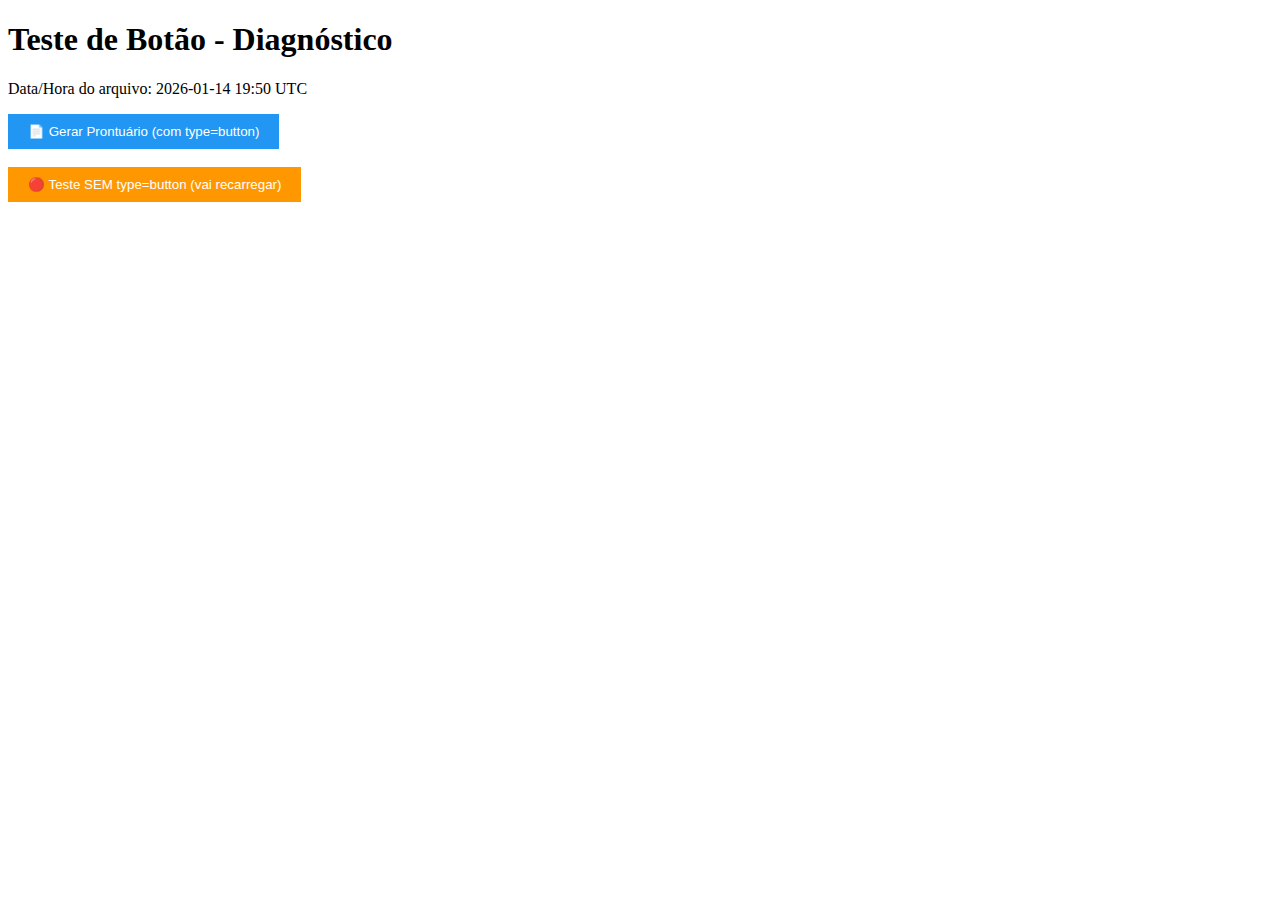
<file: test-button.html>
<!DOCTYPE html>
<html lang="pt-BR">
<head>
    <meta charset="UTF-8">
    <title>Teste de Botão</title>
</head>
<body>
    <h1>Teste de Botão - Diagnóstico</h1>

    <p>Data/Hora do arquivo: 2026-01-14 19:50 UTC</p>

    <div id="exportButtons">
        <button type="button" onclick="gerarProntuario(event)" style="background-color: #2196F3; padding: 10px 20px; color: white; border: none; cursor: pointer;">📄 Gerar Prontuário (com type=button)</button>
        <br><br>
        <button onclick="testarSemType(event)" style="background-color: #FF9800; padding: 10px 20px; color: white; border: none; cursor: pointer;">🔴 Teste SEM type=button (vai recarregar)</button>
    </div>

    <div id="resultado" style="margin-top: 20px; padding: 20px; background: #f0f0f0; display: none;">
        <h2>✅ FUNCIONOU!</h2>
        <p>Se você está vendo esta mensagem, o botão funcionou corretamente e NÃO recarregou a página.</p>
        <p>O problema no dm1_seguimento.html pode ser:</p>
        <ul>
            <li>Cache do navegador ou CloudFlare</li>
            <li>Erro JavaScript antes da função ser definida</li>
            <li>CloudFlare não deployou a versão mais recente</li>
        </ul>
    </div>

    <script>
        function gerarProntuario(event) {
            if (event) {
                event.preventDefault();
                event.stopPropagation();
            }

            console.log('gerarProntuario foi chamado!');
            console.log('Event:', event);

            document.getElementById('resultado').style.display = 'block';
            alert('✅ Botão funcionou! A página NÃO recarregou.');
        }

        function testarSemType(event) {
            alert('⚠️ Este botão VAI recarregar a página porque não tem type="button"');
        }

        console.log('Script carregado com sucesso!');
        console.log('Versão: 2026-01-14 19:50');
    </script>
</body>
</html>
</file>
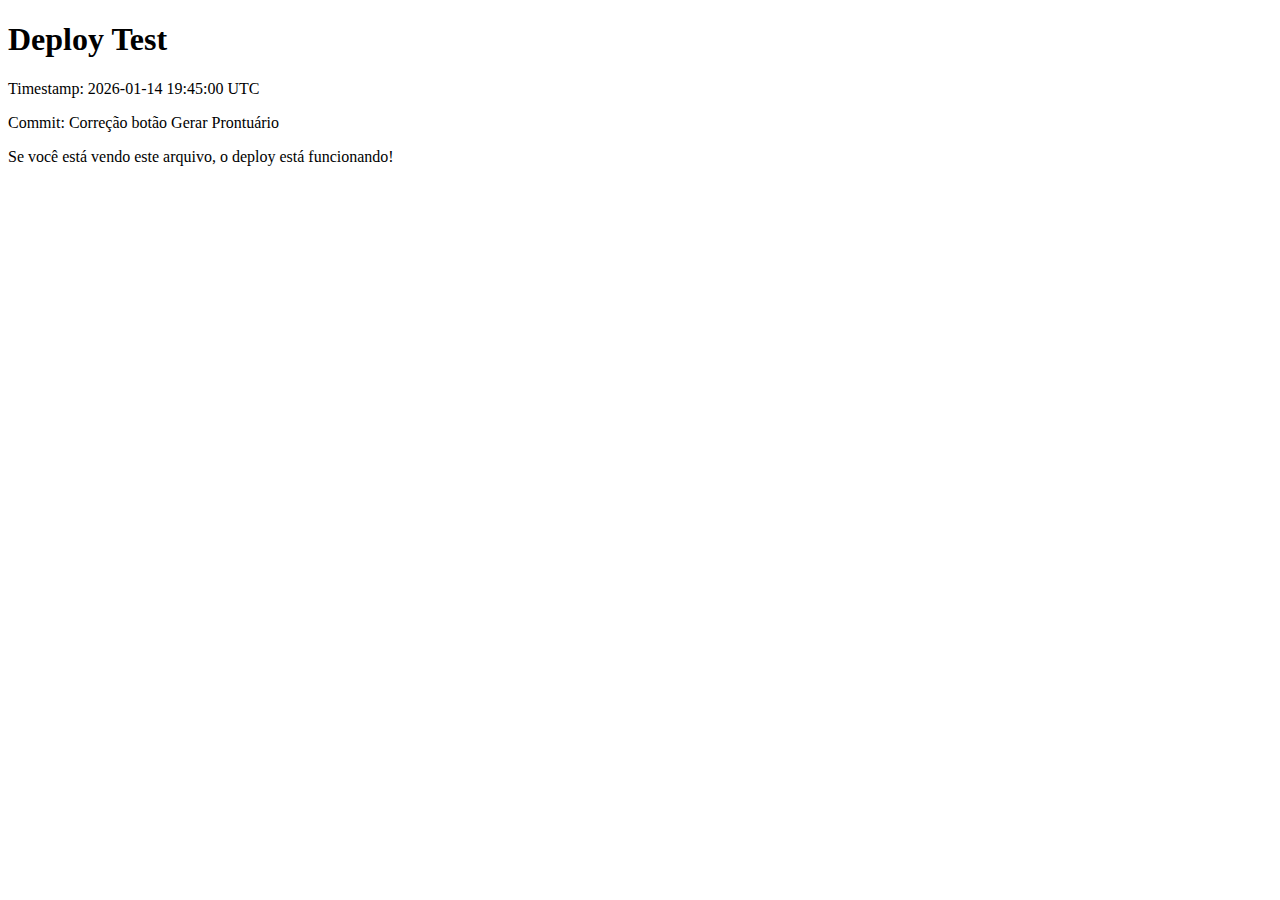
<file: test-deploy.html>
<!DOCTYPE html>
<html>
<head>
    <title>Test Deploy - Timestamp</title>
</head>
<body>
    <h1>Deploy Test</h1>
    <p>Timestamp: 2026-01-14 19:45:00 UTC</p>
    <p>Commit: Correção botão Gerar Prontuário</p>
    <p>Se você está vendo este arquivo, o deploy está funcionando!</p>
</body>
</html>
</file>
